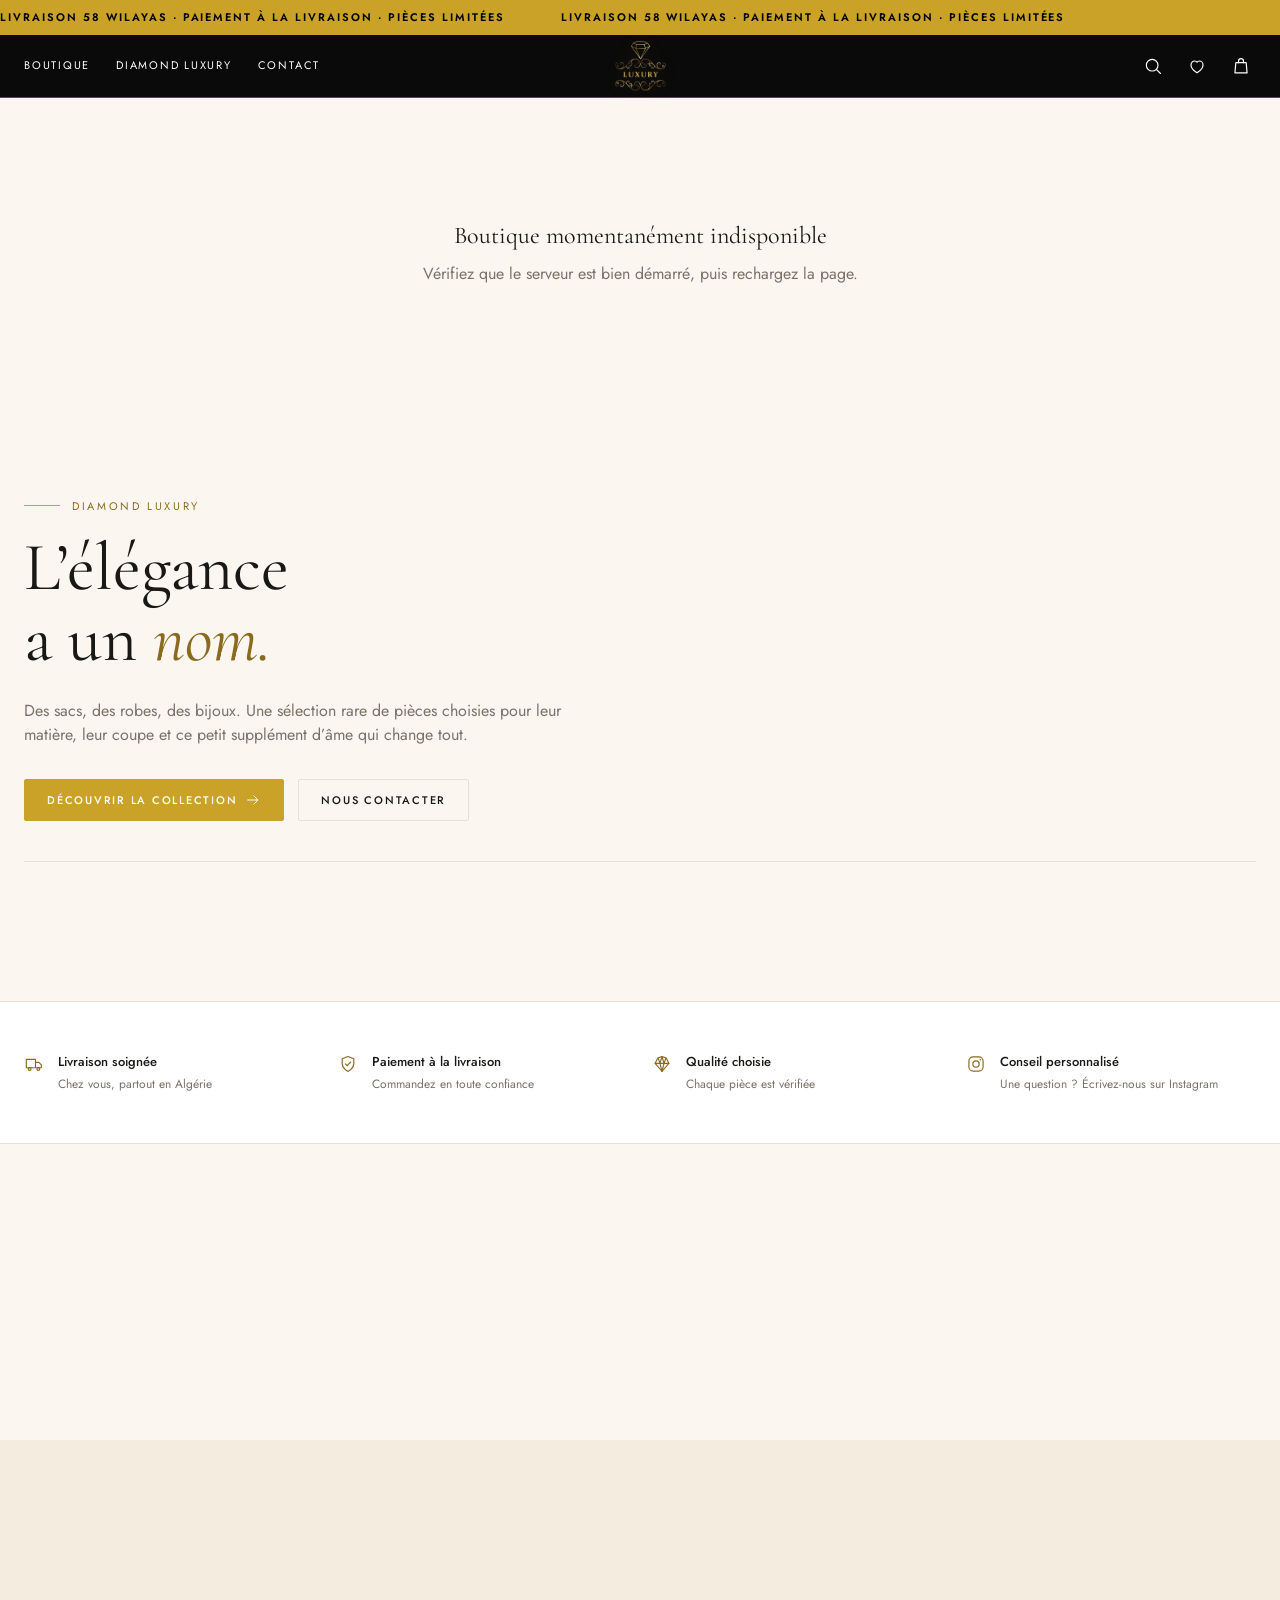
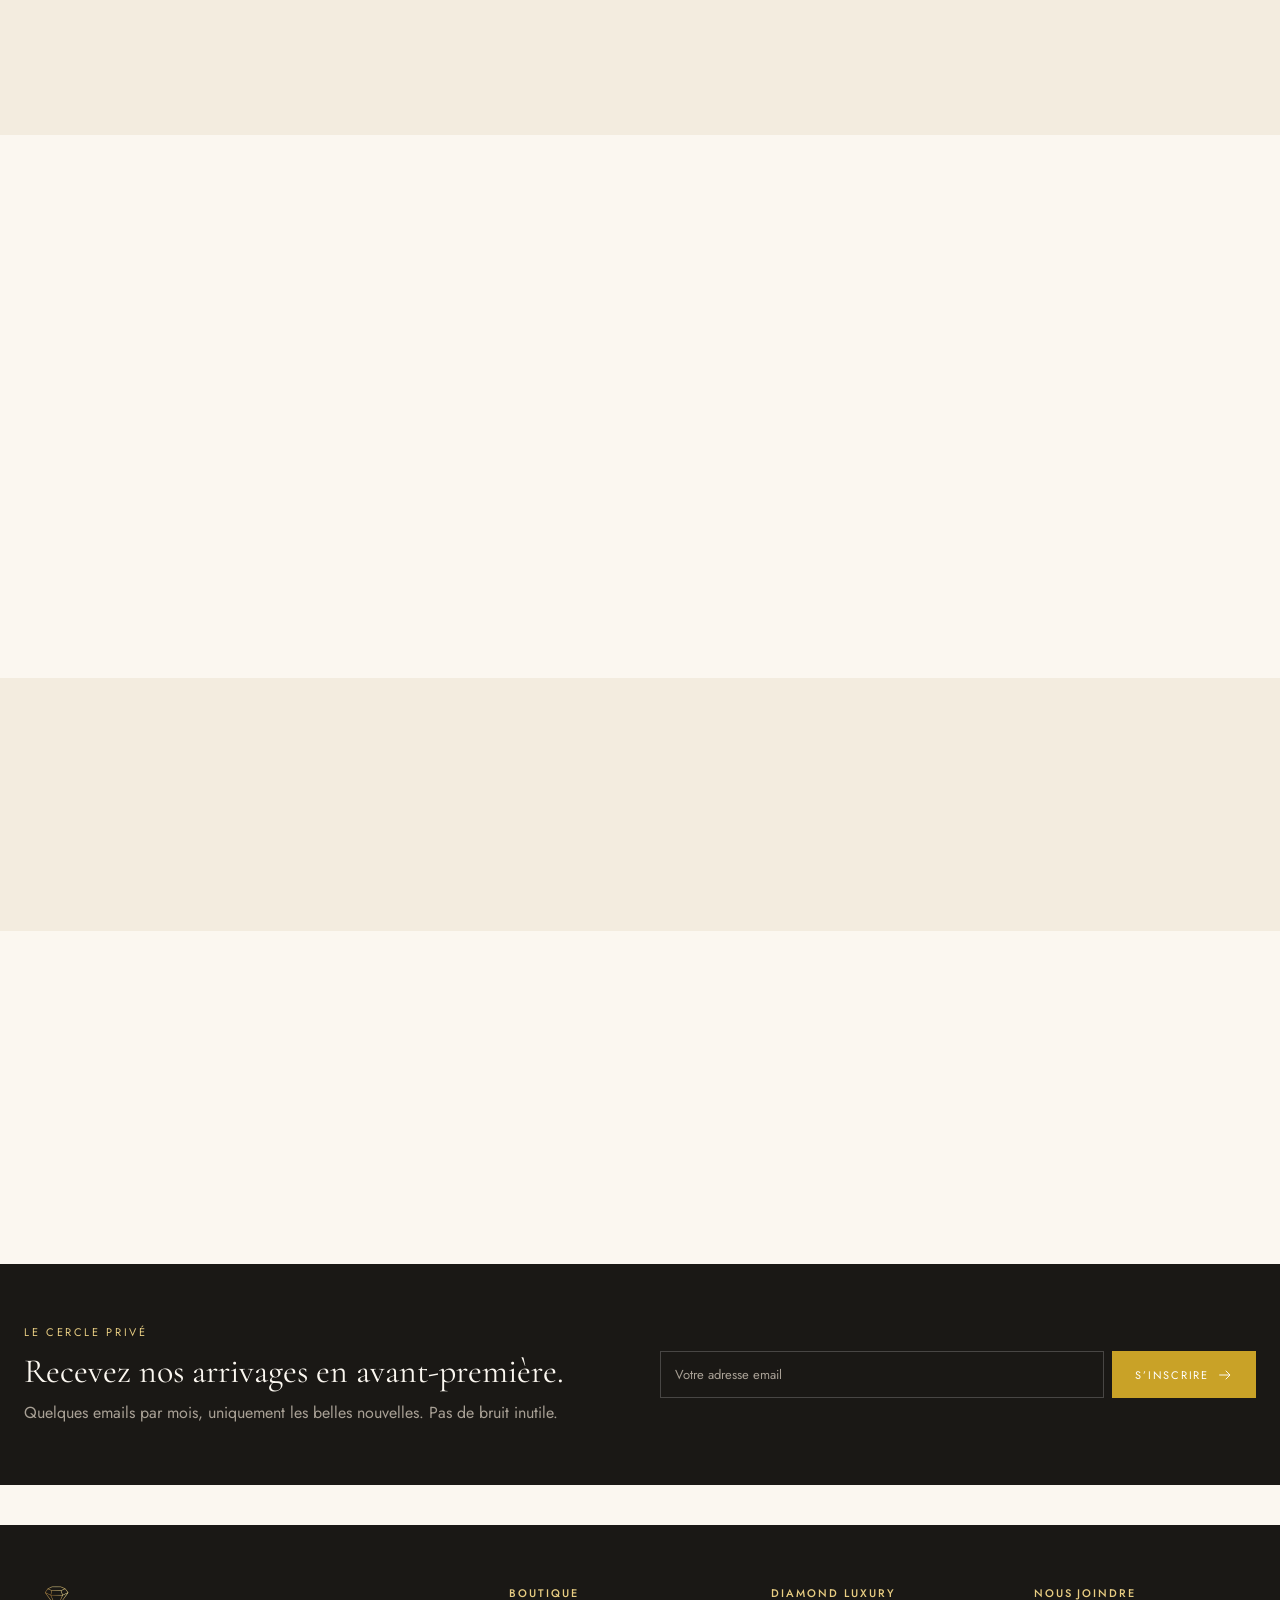
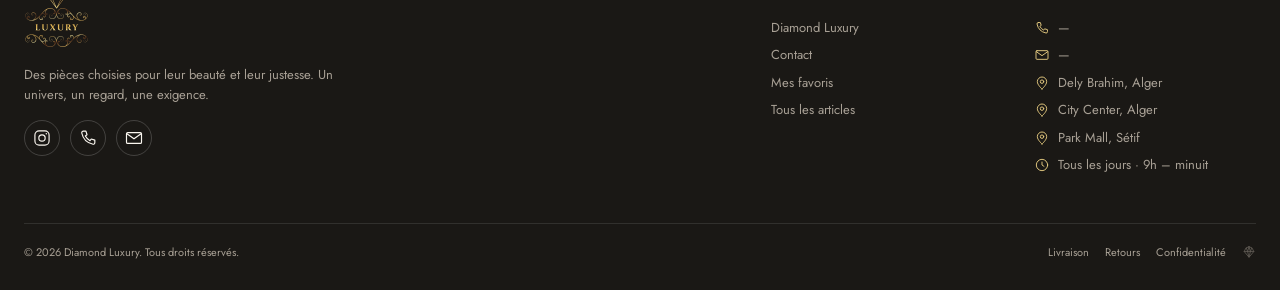
<file: index.html>
﻿<!DOCTYPE html>
<html lang="fr">
<head>
  <meta charset="UTF-8">
  <meta name="viewport" content="width=device-width, initial-scale=1">
  <title>Diamond Luxury — Sacs, robes et accessoires de luxe</title>
  <meta name="description" content="Diamond Luxury, sacs, robes, chaussures et bijoux. Pièces sélectionnées, stocks limités, livraison et paiement à la livraison.">
  <meta name="theme-color" content="#ffffff">
  <meta property="og:title" content="Diamond Luxury — L'élégance a un nom">
  <meta property="og:description" content="Découvrez nos sacs, robes, chaussures, bijoux et accessoires. Pièces sélectionnées avec soin.">
  <meta property="og:type" content="website">
  <link rel="icon" type="image/jpeg" href="assets/IMG_7657.jpeg">
  <link rel="preconnect" href="https://fonts.googleapis.com">
  <link rel="preconnect" href="https://fonts.gstatic.com" crossorigin>
  <link href="https://fonts.googleapis.com/css2?family=Cormorant+Garamond:ital,wght@0,300;0,400;0,500;0,600;0,700;1,300;1,400;1,500&family=Jost:wght@300;400;500;600&display=swap" rel="stylesheet">
  <link rel="stylesheet" href="assets/main.css?v=23">
</head>
<body>
  <a href="#main" class="sr-only">Aller au contenu</a>

  <!-- Icônes -->
  <svg xmlns="http://www.w3.org/2000/svg" style="display:none" aria-hidden="true">
    <symbol id="i-menu" viewBox="0 0 24 24"><path d="M3.5 6.5h17M3.5 12h17M3.5 17.5h17"/></symbol>
    <symbol id="i-close" viewBox="0 0 24 24"><path d="M5 5l14 14M19 5L5 19"/></symbol>
    <symbol id="i-search" viewBox="0 0 24 24"><circle cx="11" cy="11" r="7"/><path d="M16.3 16.3L21 21"/></symbol>
    <symbol id="i-heart" viewBox="0 0 24 24"><path d="M12 20.2S4.8 15.7 4.8 10.7C4.8 7.9 6.9 6 9.2 6c1.3 0 2.3.6 2.8 1.5C12.5 6.6 13.5 6 14.8 6c2.3 0 4.4 1.9 4.4 4.7 0 5-7.2 9.5-7.2 9.5z"/></symbol>
    <symbol id="i-bag" viewBox="0 0 24 24"><path d="M5.8 8h12.4l1.1 12.2H4.7L5.8 8z"/><path d="M9 8V6.2a3 3 0 016 0V8"/></symbol>
    <symbol id="i-arrow" viewBox="0 0 24 24"><path d="M4 12h15M13.5 6l6 6-6 6"/></symbol>
    <symbol id="i-chevron" viewBox="0 0 24 24"><path d="M6 9l6 6 6-6"/></symbol>
    <symbol id="i-chevron-left" viewBox="0 0 24 24"><path d="M15 6l-6 6 6 6"/></symbol>
    <symbol id="i-chevron-right" viewBox="0 0 24 24"><path d="M9 6l6 6-6 6"/></symbol>
    <symbol id="i-plus" viewBox="0 0 24 24"><path d="M12 5v14M5 12h14"/></symbol>
    <symbol id="i-minus" viewBox="0 0 24 24"><path d="M5 12h14"/></symbol>
    <symbol id="i-trash" viewBox="0 0 24 24"><path d="M4 7h16M9 7V4.5h6V7M6.5 7l1 13h9l1-13M10 11v5M14 11v5"/></symbol>
    <symbol id="i-lock" viewBox="0 0 24 24"><rect x="4.5" y="10.5" width="15" height="10" rx="1.5"/><path d="M8 10.5V7.8a4 4 0 018 0v2.7"/></symbol>
    <symbol id="i-diamond" viewBox="0 0 24 24"><path d="M12 3l5.2 2 3 6.2L12 21 3.8 11.2l3-6.2L12 3z"/><path d="M3.8 11.2h16.4M7.6 5.6l2 5.6L12 3l2.4 8.2 2-5.6M9.6 11.2L12 21l2.4-9.8"/></symbol>
    <symbol id="i-truck" viewBox="0 0 24 24"><path d="M2.8 6.5h11v10h-11zM13.8 10h4l3 3v3.5h-7z"/><circle cx="6.8" cy="18" r="1.7"/><circle cx="17.2" cy="18" r="1.7"/></symbol>
    <symbol id="i-shield" viewBox="0 0 24 24"><path d="M12 3l7 2.8v5.4c0 4.6-3 7.6-7 9.8-4-2.2-7-5.2-7-9.8V5.8L12 3z"/><path d="M8.8 11.8l2.2 2.2 4.2-4.4"/></symbol>
    <symbol id="i-sparkle" viewBox="0 0 24 24"><path d="M12 3.5l1.7 5.3 5.3 1.7-5.3 1.7L12 17.5l-1.7-5.3L5 10.5l5.3-1.7L12 3.5z"/><path d="M18.5 16l.8 2.2 2.2.8-2.2.8-.8 2.2-.8-2.2-2.2-.8 2.2-.8.8-2.2z"/></symbol>
    <symbol id="i-check" viewBox="0 0 24 24"><path d="M4.5 12.5l5 5 10-11"/></symbol>
    <symbol id="i-mail" viewBox="0 0 24 24"><rect x="3" y="5.5" width="18" height="13" rx="1.5"/><path d="M3.5 7l8.5 6 8.5-6"/></symbol>
    <symbol id="i-phone" viewBox="0 0 24 24"><path d="M6.5 3.8h3l1.3 4.3-2 1.5a13.5 13.5 0 005.6 5.6l1.5-2 4.3 1.3v3a2 2 0 01-2.2 2A17.5 17.5 0 014.5 6a2 2 0 012-2.2z"/></symbol>
    <symbol id="i-map" viewBox="0 0 24 24"><path d="M12 21s7-6.1 7-11a7 7 0 10-14 0c0 4.9 7 11 7 11z"/><circle cx="12" cy="10" r="2.6"/></symbol>
    <symbol id="i-clock" viewBox="0 0 24 24"><circle cx="12" cy="12" r="8.5"/><path d="M12 7.5V12l3 2"/></symbol>
    <symbol id="i-filter" viewBox="0 0 24 24"><path d="M3.5 6h17M6.5 12h11M10 18h4"/></symbol>
    <symbol id="i-star" viewBox="0 0 24 24"><path d="M12 3.5l2.6 5.3 5.9.9-4.3 4.1 1 5.8-5.2-2.7-5.2 2.7 1-5.8-4.3-4.1 5.9-.9L12 3.5z"/></symbol>
    <symbol id="i-copy" viewBox="0 0 24 24"><rect x="8" y="8" width="12" height="12" rx="1.5"/><path d="M16 8V4H4v12h4"/></symbol>
    <symbol id="i-instagram" viewBox="0 0 24 24"><rect x="3.5" y="3.5" width="17" height="17" rx="5"/><circle cx="12" cy="12" r="3.8"/><circle cx="17.2" cy="6.9" r=".9" fill="currentColor" stroke="none"/></symbol>
  </svg>

  <div class="announce" role="note" aria-label="Livraison 58 wilayas · Paiement à la livraison · Pièces limitées">
    <div class="announce-track" aria-hidden="true">
      <span class="announce-group" id="announceText">LIVRAISON 58 WILAYAS · PAIEMENT À LA LIVRAISON · PIÈCES LIMITÉES</span>
      <span class="announce-group">LIVRAISON 58 WILAYAS · PAIEMENT À LA LIVRAISON · PIÈCES LIMITÉES</span>
    </div>
  </div>

  <header class="site-header" id="siteHeader">
    <div class="container header-inner">
      <button class="icon-btn burger" id="openMenu" aria-label="Ouvrir le menu">
        <svg class="icon"><use href="#i-menu"></use></svg>
      </button>

      <a href="#/" class="brand" aria-label="Diamond Luxury — accueil">
        <img src="assets/IMG_7657.jpeg" alt="Diamond Luxury">
      </a>

      <nav class="main-nav" aria-label="Navigation principale">
        <a href="#/boutique" class="nav-link" data-nav="boutique">Boutique</a>
        <a href="#/histoire" class="nav-link" data-nav="histoire">Diamond Luxury</a>
        <a href="#/contact" class="nav-link" data-nav="contact">Contact</a>
      </nav>

      <div class="header-actions">
        <button class="icon-btn" id="openSearch" aria-label="Rechercher">
          <svg class="icon"><use href="#i-search"></use></svg>
        </button>
        <a href="#/favoris" class="icon-btn" aria-label="Mes favoris">
          <svg class="icon"><use href="#i-heart"></use></svg>
          <span class="badge-count gold" id="wishCount" hidden>0</span>
        </a>
        <button class="icon-btn" id="openCart" aria-label="Mon panier">
          <svg class="icon"><use href="#i-bag"></use></svg>
          <span class="badge-count" id="cartCount" hidden>0</span>
        </button>
      </div>
    </div>
  </header>

  <main id="main">
    <!-- ============================ ACCUEIL ============================ -->
    <section class="view" id="view-home">
      <div class="hero">
        <div class="container hero-inner hero-enter" id="heroInner">
          <div class="hero-copy">
            <div class="hero-kicker"><span class="dash"></span> DIAMOND LUXURY</div>
            <h1 class="hero-title">L’élégance<br>a un <em class="gold-text">nom.</em></h1>
            <p class="hero-text">Des sacs, des robes, des bijoux. Une sélection rare de pièces choisies pour leur matière, leur coupe et ce petit supplément d’âme qui change tout.</p>
            <div class="hero-actions">
              <a href="#/boutique" class="btn btn-gold">Découvrir la collection <svg class="icon sm"><use href="#i-arrow"></use></svg></a>
              <a href="#/contact" class="btn btn-outline">Nous contacter</a>
            </div>
            <div class="hero-proof">
              <div class="proof-item reveal"><strong>100%</strong><span>Pièces sélectionnées</span></div>
              <div class="proof-item reveal d1"><strong>58</strong><span>Wilayas livrées</span></div>
              <div class="proof-item reveal d2"><strong>COD</strong><span>Paiement à la livraison</span></div>
            </div>
          </div>
        </div>
      </div>

      <div class="values">
        <div class="container values-grid">
          <div class="value-item">
            <svg class="icon"><use href="#i-truck"></use></svg>
            <div><strong>Livraison soignée</strong><span>Chez vous, partout en Algérie</span></div>
          </div>
          <div class="value-item">
            <svg class="icon"><use href="#i-shield"></use></svg>
            <div><strong>Paiement à la livraison</strong><span>Commandez en toute confiance</span></div>
          </div>
          <div class="value-item">
            <svg class="icon"><use href="#i-diamond"></use></svg>
            <div><strong>Qualité choisie</strong><span>Chaque pièce est vérifiée</span></div>
          </div>
          <div class="value-item">
            <svg class="icon"><use href="#i-instagram"></use></svg>
            <div><strong>Conseil personnalisé</strong><span>Une question ? Écrivez-nous sur Instagram</span></div>
          </div>
        </div>
      </div>

      <div class="section" id="categoriesSection">
        <div class="container">
          <div class="section-head-row reveal">
            <div class="section-head">
              <div class="eyebrow">Nos univers</div>
              <h2>Une collection, <em class="gold-text">six signatures.</em></h2>
              <p>Parcourez les pièces par univers et trouvez celle qui vous ressemble.</p>
            </div>
            <a href="#/boutique" class="link-more">Toute la boutique <svg class="icon sm"><use href="#i-arrow"></use></svg></a>
          </div>
          <div class="cat-grid" id="homeCategories"></div>
        </div>
      </div>

      <div class="section cream">
        <div class="container">
          <div class="section-head-row reveal">
            <div class="section-head">
              <div class="eyebrow">Nouveautés</div>
              <h2>Fraîchement <em class="gold-text">arrivées.</em></h2>
              <p>Les dernières pièces de Diamond Luxury, en quantités limitées.</p>
            </div>
            <a href="#/boutique?sort=new" class="link-more">Voir les nouveautés <svg class="icon sm"><use href="#i-arrow"></use></svg></a>
          </div>
          <div class="product-grid" id="homeProducts"></div>
        </div>
      </div>

      <div class="section">
        <div class="container editorial">
          <div class="editorial-copy reveal">
            <div class="eyebrow">Diamond Luxury</div>
            <h2>Le luxe, <em class="gold-text">sans compromis.</em></h2>
            <p>Nous croyons qu’une belle pièce ne se voit pas seulement : elle se ressent. C’est pourquoi chaque article est sélectionné à la main, pour sa qualité, sa tenue et son intemporalité.</p>
            <ul class="editorial-list">
              <li><svg class="icon"><use href="#i-check"></use></svg> Des matières choisies et des finitions vérifiées une à une.</li>
              <li><svg class="icon"><use href="#i-check"></use></svg> Des stocks réels, mis à jour en direct, sans mauvaise surprise.</li>
              <li><svg class="icon"><use href="#i-check"></use></svg> Un accompagnement personnalisé avant et après votre commande.</li>
            </ul>
            <div class="signature">Diamond Luxury</div>
            <a href="#/histoire" class="btn btn-dark">Découvrir notre histoire</a>
          </div>
        </div>
      </div>

      <div class="section cream">
        <div class="container">
          <div class="section-head-row reveal">
            <div class="section-head">
              <div class="eyebrow">Sélection</div>
              <h2>Les pièces les plus <em class="gold-text">désirées.</em></h2>
            </div>
            <a href="#/boutique" class="link-more">Tout voir <svg class="icon sm"><use href="#i-arrow"></use></svg></a>
          </div>
          <div class="product-grid" id="featuredProducts"></div>
        </div>
      </div>

      <div class="section tight">
        <div class="container">
          <div class="section-head center reveal">
            <div class="eyebrow center">Instagram</div>
            <h2>Suivez Diamond Luxury <em class="gold-text">au quotidien.</em></h2>
            <p>Nouveaux arrivages, conseils et coulisses sur notre compte Instagram.</p>
          </div>
          <div class="insta-cta reveal">
            <div class="handle" id="instaHandle">@diamond__luxury_</div>
            <a class="btn btn-outline" id="instaLink" href="https://instagram.com/diamond__luxury_" target="_blank" rel="noopener">
              <svg class="icon sm"><use href="#i-instagram"></use></svg> Suivre sur Instagram
            </a>
          </div>
        </div>
      </div>

      <div class="newsletter">
        <div class="container newsletter-inner">
          <div>
            <div class="eyebrow">Le cercle privé</div>
            <h2>Recevez nos arrivages en avant-première.</h2>
            <p>Quelques emails par mois, uniquement les belles nouvelles. Pas de bruit inutile.</p>
          </div>
          <form class="newsletter-form" id="newsletterForm">
            <input type="email" required placeholder="Votre adresse email" aria-label="Votre adresse email">
            <button type="submit">S’inscrire <svg class="icon sm"><use href="#i-arrow"></use></svg></button>
          </form>
        </div>
      </div>
    </section>

    <!-- ============================ BOUTIQUE ============================ -->
    <section class="view" id="view-shop" hidden>
      <div class="page-head">
        <div class="container">
          <div class="breadcrumb"><a href="#/">Accueil</a><span>/</span><span>Boutique</span></div>
          <h1 id="shopTitle">La boutique</h1>
          <p id="shopSubtitle">Toutes les pièces Diamond Luxury, réunies avec soin.</p>
        </div>
      </div>
      <div class="shop-section">
        <div class="container shop-layout">
          <aside class="filters" id="shopFilters" aria-label="Filtres"></aside>
          <div>
            <div class="shop-toolbar">
              <div class="shop-count" id="shopCount"></div>
              <div class="toolbar-right">
                <button class="btn btn-outline btn-sm filter-toggle" id="openFilters">
                  <svg class="icon sm"><use href="#i-filter"></use></svg> Filtrer
                </button>
                <select class="sort-select" id="shopSort" aria-label="Trier les articles">
                  <option value="new">Nouveautés</option>
                  <option value="price-asc">Prix croissant</option>
                  <option value="price-desc">Prix décroissant</option>
                  <option value="name">Nom A–Z</option>
                </select>
              </div>
            </div>
            <div class="product-grid three" id="shopGrid"></div>
          </div>
        </div>
      </div>
    </section>

    <!-- ============================ PRODUIT ============================ -->
    <section class="view" id="view-product" hidden>
      <div class="product-section">
        <div class="container" id="productPage"></div>
      </div>
    </section>

    <!-- ============================ FAVORIS ============================ -->
    <section class="view" id="view-wishlist" hidden>
      <div class="page-head">
        <div class="container">
          <div class="breadcrumb"><a href="#/">Accueil</a><span>/</span><span>Favoris</span></div>
          <h1>Vos favoris</h1>
          <p>Les pièces que vous avez gardées de côté.</p>
        </div>
      </div>
      <div class="shop-section">
        <div class="container">
          <div class="product-grid" id="wishlistGrid"></div>
        </div>
      </div>
    </section>

    <!-- ============================ DIAMOND LUXURY ============================ -->
    <section class="view" id="view-about" hidden>
      <div class="page-head">
        <div class="container">
          <div class="breadcrumb"><a href="#/">Accueil</a><span>/</span><span>Diamond Luxury</span></div>
          <h1>Diamond Luxury</h1>
        </div>
      </div>
      <div class="section">
        <div class="container">
          <div class="about-copy reveal">
            <div class="eyebrow center">DIAMOND LUXURY</div>
            <h2 class="about-lead">Le luxe est un art, <em class="gold-text">l’élégance est une signature.</em></h2>
            <p class="about-intro">Entrez dans l’univers DIAMOND LUXURY, où raffinement et sophistication se rencontrent.</p>
            <p>Découvrez une sélection de bijoux et accessoires fantaisie, de robes de soirée élégantes, de sacs High Quality et de chaussures à talons, soigneusement choisis pour sublimer chaque femme.</p>
            <p>Des pièces intemporelles aux tendances les plus exclusives, chaque détail est une invitation à l’élégance.</p>
            <div class="about-cta">
              <a href="#/boutique" class="btn btn-gold">Explorer la boutique</a>
            </div>
          </div>
        </div>
      </div>
      <div class="section cream">
        <div class="container">
          <div class="section-head center reveal">
            <div class="eyebrow center">Nos engagements</div>
            <h2>Ce qui nous <em class="gold-text">guide.</em></h2>
          </div>
          <div class="values-cards">
            <div class="value-card reveal">
              <svg class="icon"><use href="#i-diamond"></use></svg>
              <h3>La sélection</h3>
              <p>Chaque article est choisi à la main, pour sa qualité et son intemporalité. Rien n’est laissé au hasard.</p>
            </div>
            <div class="value-card reveal d1">
              <svg class="icon"><use href="#i-shield"></use></svg>
              <h3>La confiance</h3>
              <p>Des stocks réels, des prix clairs et un paiement à la livraison pour commander sereinement.</p>
            </div>
            <div class="value-card reveal d2">
              <svg class="icon"><use href="#i-instagram"></use></svg>
              <h3>L’attention</h3>
              <p>Une vraie personne vous répond, vous conseille et suit votre commande jusqu’à votre porte.</p>
            </div>
          </div>
        </div>
      </div>
      <div class="section">
        <div class="container">
          <div class="section-head center reveal">
            <div class="eyebrow center">Une question ?</div>
            <h2>Parlons de <em class="gold-text">votre pièce.</em></h2>
            <p>Notre équipe vous accompagne dans le choix de la taille, de la couleur ou du modèle.</p>
            <div style="margin-top:26px;display:flex;gap:12px;justify-content:center;flex-wrap:wrap">
              <a href="#/contact" class="btn btn-gold">Nous contacter</a>
              <a href="#/boutique" class="btn btn-outline">Voir la collection</a>
            </div>
          </div>
        </div>
      </div>
    </section>

    <!-- ============================ CONTACT ============================ -->
    <section class="view" id="view-contact" hidden>
      <div class="page-head">
        <div class="container">
          <div class="breadcrumb"><a href="#/">Accueil</a><span>/</span><span>Contact</span></div>
          <h1>Parlons-nous</h1>
          <p>Une question sur une taille, une couleur ou une commande ? Nous sommes là.</p>
        </div>
      </div>
      <div class="section">
        <div class="container contact-layout">
          <div class="contact-info">
            <div class="eyebrow">Service client</div>
            <h2>À votre <em class="gold-text">écoute.</em></h2>
            <p>Notre équipe vous répond avec attention, tous les jours. Écrivez-nous : votre message arrive directement dans notre boîte de réception.</p>
            <div class="contact-list" id="contactList"></div>
            <div style="margin-top:28px">
              <a href="#" class="btn btn-dark" id="contactInstagram" target="_blank" rel="noopener">
                <svg class="icon sm"><use href="#i-instagram"></use></svg> Écrire sur Instagram
              </a>
            </div>
          </div>
          <div class="contact-card">
            <h3>Envoyez-nous un message</h3>
            <p>Remplissez ce formulaire : votre message nous parvient directement. Nous vous répondons dès que possible.</p>
            <form id="contactForm">
              <div class="form-grid">
                <div class="field">
                  <label for="cName">Votre nom</label>
                  <input id="cName" name="name" required autocomplete="name">
                </div>
                <div class="field">
                  <label for="cPhone">Téléphone</label>
                  <input id="cPhone" name="phone" required autocomplete="tel">
                </div>
                <div class="field full">
                  <label for="cEmail">Email (facultatif)</label>
                  <input id="cEmail" name="email" type="email" autocomplete="email">
                </div>
                <div class="field full">
                  <label for="cMessage">Votre message</label>
                  <textarea id="cMessage" name="message" rows="5" required></textarea>
                </div>
              </div>
              <div style="margin-top:18px">
                <button type="submit" class="btn btn-gold btn-block">Envoyer le message</button>
              </div>
            </form>
          </div>
        </div>
      </div>
    </section>
  </main>

  <!-- ============================ FOOTER ============================ -->
  <footer class="site-footer">
    <div class="container">
      <div class="footer-grid">
        <div class="footer-brand">
          <img src="assets/IMG_7657.jpeg" alt="Diamond Luxury">
          <p>Des pièces choisies pour leur beauté et leur justesse. Un univers, un regard, une exigence.</p>
          <div class="socials">
            <a href="https://instagram.com/diamond__luxury_" target="_blank" rel="noopener" aria-label="Instagram" id="footerInstagram">
              <svg class="icon"><use href="#i-instagram"></use></svg>
            </a>
            <a href="#" aria-label="Téléphone" id="footerPhoneIcon">
              <svg class="icon"><use href="#i-phone"></use></svg>
            </a>
            <a href="mailto:contact@diamondluxury.com" aria-label="Email" id="footerEmail">
              <svg class="icon"><use href="#i-mail"></use></svg>
            </a>
          </div>
        </div>
        <div class="footer-col">
          <h3>Boutique</h3>
          <ul id="footerCategories"></ul>
        </div>
        <div class="footer-col">
          <h3>Diamond Luxury</h3>
          <ul>
            <li><a href="#/histoire">Diamond Luxury</a></li>
            <li><a href="#/contact">Contact</a></li>
            <li><a href="#/favoris">Mes favoris</a></li>
            <li><a href="#/boutique">Tous les articles</a></li>
          </ul>
        </div>
        <div class="footer-col footer-contact">
          <h3>Nous joindre</h3>
          <ul>
            <li><svg class="icon"><use href="#i-phone"></use></svg><a id="footerPhone" href="#">—</a></li>
            <li><svg class="icon"><use href="#i-mail"></use></svg><a id="footerMail" href="#">—</a></li>
            <li class="store-link"><svg class="icon"><use href="#i-map"></use></svg><a href="https://www.google.com/maps/search/?api=1&amp;query=Dely%20Brahim%2C%20Alger%2C%20Alg%C3%A9rie" target="_blank" rel="noopener noreferrer">Dely Brahim, Alger</a></li>
            <li class="store-link"><svg class="icon"><use href="#i-map"></use></svg><a href="https://www.google.com/maps/search/?api=1&amp;query=City%20Center%2C%20Alger%2C%20Alg%C3%A9rie" target="_blank" rel="noopener noreferrer">City Center, Alger</a></li>
            <li class="store-link"><svg class="icon"><use href="#i-map"></use></svg><a href="https://www.google.com/maps/search/?api=1&amp;query=Park%20Mall%2C%20S%C3%A9tif%2C%20Alg%C3%A9rie" target="_blank" rel="noopener noreferrer">Park Mall, Sétif</a></li>
            <li><svg class="icon"><use href="#i-clock"></use></svg><span>Tous les jours · 9h – minuit</span></li>
          </ul>
        </div>
      </div>
      <div class="footer-bottom">
        <span>© <span id="year">2026</span> Diamond Luxury. Tous droits réservés.</span>
        <div class="legal">
          <a href="#/contact">Livraison</a>
          <a href="#/contact">Retours</a>
          <a href="#/contact">Confidentialité</a>
          <a href="admin.html" class="admin-dot" title="Espace gérant" aria-label="Espace gérant">
            <svg class="icon"><use href="#i-diamond"></use></svg>
          </a>
        </div>
      </div>
    </div>
  </footer>

  <!-- Menu latéral -->
  <div class="drawer-overlay" id="drawerOverlay"></div>
  <aside class="side-drawer" id="sideDrawer" aria-label="Menu">
    <div class="drawer-top">
      <img src="assets/IMG_7657.jpeg" alt="Diamond Luxury">
      <button class="icon-btn" id="closeMenu" aria-label="Fermer le menu"><svg class="icon"><use href="#i-close"></use></svg></button>
    </div>
    <nav class="drawer-nav">
      <a href="#/">Accueil <span>→</span></a>
      <a href="#/boutique">Toute la boutique <span>→</span></a>
      <div id="drawerCategories"></div>
      <a href="#/histoire">Diamond Luxury <span>→</span></a>
      <a href="#/contact">Contact <span>→</span></a>
      <a href="#/favoris">Mes favoris <span>→</span></a>
    </nav>
    <div class="drawer-foot">
      <div style="font-family:var(--serif);font-size:20px;color:var(--ink);margin-bottom:4px">Diamond Luxury</div>
      <a href="https://instagram.com/diamond__luxury_" id="drawerInstagram" target="_blank" rel="noopener" style="color:var(--gold-deep);text-decoration:none">@diamond__luxury_</a>
      <a href="admin.html" class="admin-link"><svg class="icon"><use href="#i-lock"></use></svg> Administration</a>
    </div>
  </aside>

  <!-- Panier -->
  <div class="drawer-overlay" id="cartOverlay"></div>
  <aside class="cart-drawer" id="cartDrawer" aria-label="Panier">
    <div class="cart-head">
      <h2>Votre panier <span id="cartHeadCount"></span></h2>
      <button class="icon-btn" id="closeCart" aria-label="Fermer le panier"><svg class="icon"><use href="#i-close"></use></svg></button>
    </div>
    <div class="cart-items" id="cartItems"></div>
    <div class="cart-foot" id="cartFoot"></div>
  </aside>

  <!-- Recherche -->
  <div class="search-overlay" id="searchOverlay" role="dialog" aria-modal="true" aria-label="Recherche">
    <div class="search-head">
      <input class="search-input" id="searchInput" type="search" placeholder="Que recherchez-vous ?" autocomplete="off">
      <button class="icon-btn search-close" id="closeSearch" aria-label="Fermer la recherche"><svg class="icon"><use href="#i-close"></use></svg></button>
      <div class="search-hint">Sacs · Robes · Chaussures · Bijoux · Ceinture et lunettes · Parfums</div>
    </div>
    <div class="search-results" id="searchResults"></div>
  </div>

  <!-- Aperçu rapide produit -->
  <div class="quick-overlay" id="quickViewOverlay" aria-hidden="true">
    <div class="quick-modal" id="quickView" role="dialog" aria-modal="true" aria-label="Aperçu de la pièce">
      <button class="quick-close" id="quickViewClose" aria-label="Fermer l’aperçu"><svg class="icon"><use href="#i-close"></use></svg></button>
      <div id="quickViewContent"></div>
    </div>
  </div>

  <!-- Modale -->
  <div class="modal-overlay" id="modalOverlay">
    <div class="modal" id="modal" role="dialog" aria-modal="true" aria-label="Fenêtre">
      <button class="modal-close" id="modalClose" aria-label="Fermer"><svg class="icon"><use href="#i-close"></use></svg></button>
      <div id="modalContent"></div>
    </div>
  </div>

  <div class="toast-stack" id="toasts" aria-live="polite"></div>

  <script src="assets/app.js?v=24" defer></script>
</body>
</html>
</file>
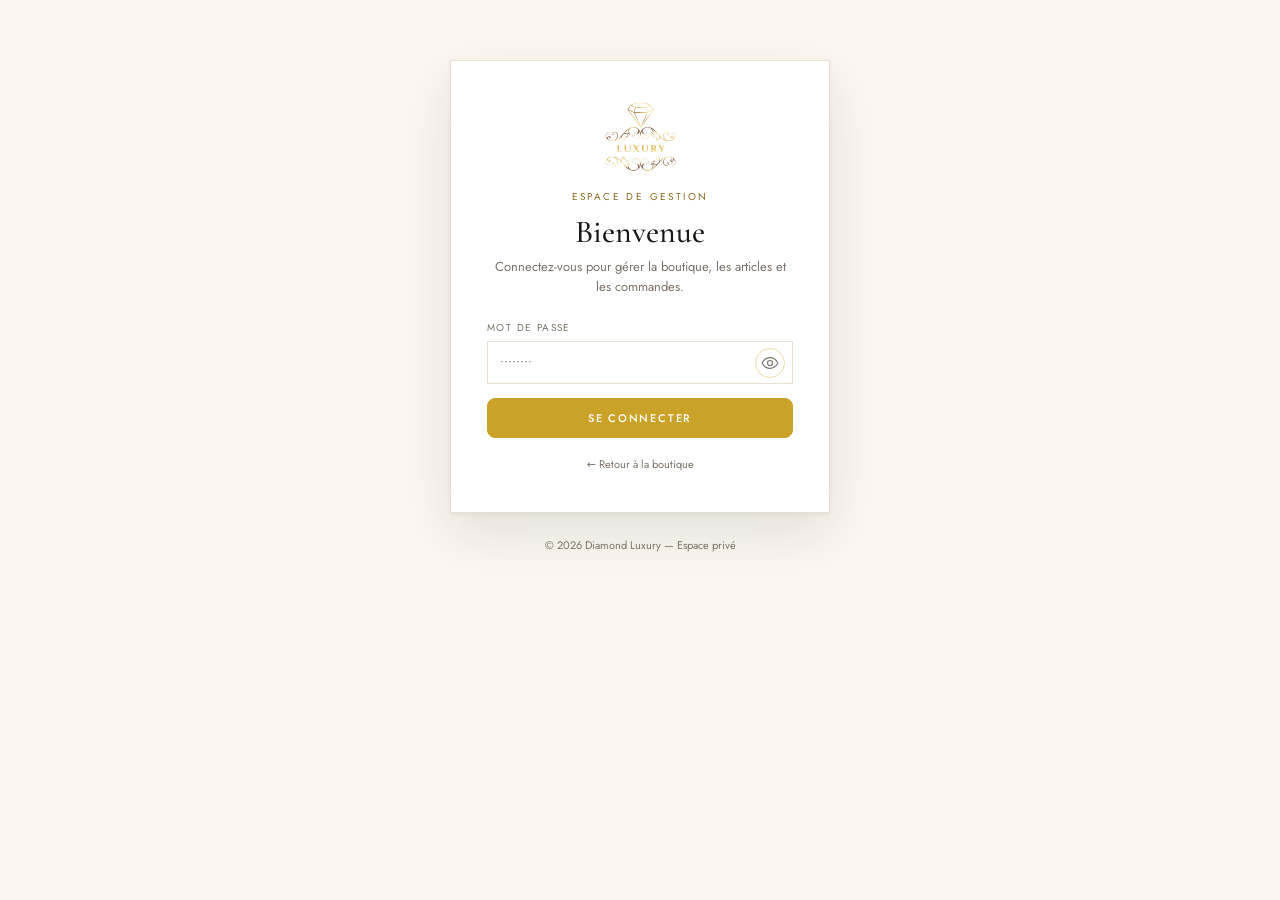
<file: admin.html>
<!DOCTYPE html>
<html lang="fr">
<head>
  <meta charset="UTF-8">
  <meta name="viewport" content="width=device-width, initial-scale=1">
  <meta name="robots" content="noindex, nofollow">
  <title>Dashboard — Diamond Luxury</title>
  <link rel="icon" type="image/jpeg" href="assets/IMG_7657.jpeg">
  <link rel="preconnect" href="https://fonts.googleapis.com">
  <link rel="preconnect" href="https://fonts.gstatic.com" crossorigin>
  <link href="https://fonts.googleapis.com/css2?family=Cormorant+Garamond:ital,wght@0,300;0,400;0,500;0,600;0,700;1,400;1,500&family=Jost:wght@300;400;500;600&display=swap" rel="stylesheet">
  <link rel="stylesheet" href="assets/admin-main.css?v=16">
</head>
<body>
  <svg xmlns="http://www.w3.org/2000/svg" style="display:none" aria-hidden="true">
    <symbol id="a-grid" viewBox="0 0 24 24"><rect x="3.5" y="3.5" width="7" height="7" rx="1"/><rect x="13.5" y="3.5" width="7" height="7" rx="1"/><rect x="3.5" y="13.5" width="7" height="7" rx="1"/><rect x="13.5" y="13.5" width="7" height="7" rx="1"/></symbol>
    <symbol id="a-box" viewBox="0 0 24 24"><path d="M3.5 7.5L12 3l8.5 4.5v9L12 21l-8.5-4.5v-9z"/><path d="M3.5 7.5L12 12l8.5-4.5M12 12v9"/></symbol>
    <symbol id="a-folder" viewBox="0 0 24 24"><path d="M3.5 6.5h6l2 2.5h9v10h-17z"/></symbol>
    <symbol id="a-receipt" viewBox="0 0 24 24"><path d="M6 3.5h12v17l-3-2-3 2-3-2-3 2v-17z"/><path d="M9 8h6M9 12h6M9 16h3"/></symbol>
    <symbol id="a-mail" viewBox="0 0 24 24"><rect x="3" y="5" width="18" height="14" rx="1.5"/><path d="M3.5 6.5L12 13l8.5-6.5"/></symbol>
    <symbol id="a-calendar" viewBox="0 0 24 24"><rect x="3.5" y="5.5" width="17" height="15" rx="1.5"/><path d="M3.5 10h17M8 3.5v4M16 3.5v4"/></symbol>
    <symbol id="a-settings" viewBox="0 0 24 24"><circle cx="12" cy="12" r="3.2"/><path d="M19.4 15a1.7 1.7 0 00.3 1.9l.1.1-2.8 2.8-.1-.1a1.7 1.7 0 00-1.9-.3 1.7 1.7 0 00-1 1.6v.2h-4v-.2a1.7 1.7 0 00-1.1-1.6 1.7 1.7 0 00-1.9.3l-.1.1L4.1 17l.1-.1a1.7 1.7 0 00.3-1.9 1.7 1.7 0 00-1.6-1H2.7v-4h.2a1.7 1.7 0 001.6-1.1A1.7 1.7 0 004.2 7l-.1-.1 2.8-2.8.1.1a1.7 1.7 0 001.9.3A1.7 1.7 0 0010 3V2.7h4V3a1.7 1.7 0 001 1.6 1.7 1.7 0 001.9-.3l.1-.1 2.8 2.8-.1.1a1.7 1.7 0 00-.3 1.9 1.7 1.7 0 001.6 1h.2v4H21a1.7 1.7 0 00-1.6 1z"/></symbol>
    <symbol id="a-logout" viewBox="0 0 24 24"><path d="M14 4.5H5v15h9M10 12h11M18 8.5l3.5 3.5L18 15.5"/></symbol>
    <symbol id="a-plus" viewBox="0 0 24 24"><path d="M12 5v14M5 12h14"/></symbol>
    <symbol id="a-edit" viewBox="0 0 24 24"><path d="M4 20l4.2-1 10.6-10.6a2 2 0 00-2.8-2.8L5.4 16 4 20z"/><path d="M14.5 6.5l3 3"/></symbol>
    <symbol id="a-trash" viewBox="0 0 24 24"><path d="M4 7h16M9 7V4.5h6V7M6.5 7l1 13h9l1-13M10 11v5M14 11v5"/></symbol>
    <symbol id="a-search" viewBox="0 0 24 24"><circle cx="11" cy="11" r="7"/><path d="M16.3 16.3L21 21"/></symbol>
    <symbol id="a-close" viewBox="0 0 24 24"><path d="M5 5l14 14M19 5L5 19"/></symbol>
    <symbol id="a-menu" viewBox="0 0 24 24"><path d="M3.5 6.5h17M3.5 12h17M3.5 17.5h17"/></symbol>
    <symbol id="a-image" viewBox="0 0 24 24"><rect x="3" y="4.5" width="18" height="15" rx="1.5"/><circle cx="8.5" cy="9.5" r="1.6"/><path d="M4 17l5-5 4 4 3-3 4 4"/></symbol>
    <symbol id="a-alert" viewBox="0 0 24 24"><path d="M12 3.5L22 20H2L12 3.5z"/><path d="M12 9v5M12 17.2v.1"/></symbol>
    <symbol id="a-eye" viewBox="0 0 24 24"><path d="M2.5 12S6 5.5 12 5.5 21.5 12 21.5 12 18 18.5 12 18.5 2.5 12 2.5 12z"/><circle cx="12" cy="12" r="3"/></symbol>
    <symbol id="a-phone" viewBox="0 0 24 24"><path d="M6.5 3.8h3l1.3 4.3-2 1.5a13.5 13.5 0 005.6 5.6l1.5-2 4.3 1.3v3a2 2 0 01-2.2 2A17.5 17.5 0 014.5 6a2 2 0 012-2.2z"/></symbol>
    <symbol id="a-copy" viewBox="0 0 24 24"><rect x="8" y="8" width="12" height="12" rx="1.5"/><path d="M16 8V4H4v12h4"/></symbol>
    <symbol id="a-download" viewBox="0 0 24 24"><path d="M12 3v12M7.5 10.5L12 15l4.5-4.5M4 20h16"/></symbol>
    <symbol id="a-upload" viewBox="0 0 24 24"><path d="M12 16V4M7.5 8.5L12 4l4.5 4.5M4 20h16"/></symbol>
    <symbol id="a-key" viewBox="0 0 24 24"><circle cx="8" cy="12" r="4.5"/><path d="M12.5 12H22M18 12v3M21 12v2"/></symbol>
    <symbol id="a-check" viewBox="0 0 24 24"><path d="M4.5 12.5l5 5 10-11"/></symbol>
    <symbol id="a-chevron" viewBox="0 0 24 24"><path d="M6 9l6 6 6-6"/></symbol>
    <symbol id="a-external" viewBox="0 0 24 24"><path d="M14 4h6v6M20 4l-9 9"/><path d="M18 13v6H5V6h6"/></symbol>
    <symbol id="a-diamond" viewBox="0 0 24 24"><path d="M12 3l5.2 2 3 6.2L12 21 3.8 11.2l3-6.2L12 3z"/><path d="M3.8 11.2h16.4M7.6 5.6l2 5.6L12 3l2.4 8.2 2-5.6M9.6 11.2L12 21l2.4-9.8"/></symbol>
    <symbol id="a-lock" viewBox="0 0 24 24"><rect x="4.5" y="10.5" width="15" height="10" rx="1.5"/><path d="M8 10.5V7.8a4 4 0 018 0v2.7"/></symbol>
    <symbol id="a-star" viewBox="0 0 24 24"><path d="M12 3.5l2.6 5.3 5.9.9-4.3 4.1 1 5.8-5.2-2.7-5.2 2.7 1-5.8-4.3-4.1 5.9-.9L12 3.5z"/></symbol>
    <symbol id="a-truck" viewBox="0 0 24 24"><path d="M2.8 6.5h11v10h-11zM13.8 10h4l3 3v3.5h-7z"/><circle cx="6.8" cy="18" r="1.7"/><circle cx="17.2" cy="18" r="1.7"/></symbol>
    <symbol id="a-users" viewBox="0 0 24 24"><circle cx="9" cy="8" r="3.2"/><path d="M3 20c0-3.3 2.7-6 6-6s6 2.7 6 6"/><path d="M16 5.5a3 3 0 010 5.8M17 14c2.4.5 4 2.7 4 5.5"/></symbol>
    <symbol id="a-tag" viewBox="0 0 24 24"><path d="M3.5 12V4h8l9 9-7.5 7.5-9-8.5z"/><circle cx="8" cy="8" r="1.3"/></symbol>
  </svg>

  <!-- Connexion -->
  <section class="login-wrap" id="loginView">
    <div class="login-ornament"></div>
    <div class="login-card">
      <img class="login-logo" src="assets/IMG_7657.jpeg" alt="Diamond Luxury">
      <div class="login-kicker">Espace de gestion</div>
      <h1>Bienvenue</h1>
      <p>Connectez-vous pour gérer la boutique, les articles et les commandes.</p>
      <form id="loginForm" autocomplete="on">
        <div class="field">
          <label for="loginPassword">Mot de passe</label>
          <div class="password-wrap">
            <input id="loginPassword" name="password" type="password" required autocomplete="current-password" placeholder="••••••••">
            <button type="button" class="eye-btn" id="togglePassword" aria-label="Afficher le mot de passe"><svg class="icon"><use href="#a-eye"></use></svg></button>
          </div>
        </div>
        <div class="login-error" id="loginError"></div>
        <button class="btn btn-gold btn-block" type="submit" id="loginSubmit">Se connecter</button>
      </form>
      <a class="login-back" href="./">← Retour à la boutique</a>
    </div>
    <div class="login-foot">© <span id="loginYear"></span> Diamond Luxury — Espace privé</div>
  </section>

  <!-- Application -->
  <div class="admin-app" id="appView" hidden>
    <div class="sidebar-overlay" id="sidebarOverlay"></div>
    <aside class="sidebar" id="sidebar">
      <div class="sidebar-brand">
        <img src="assets/IMG_7657.jpeg" alt="Diamond Luxury">
        <span class="sidebar-badge">Dashboard</span>
        <button type="button" class="sidebar-close" id="closeSidebar" aria-label="Fermer le menu"><svg class="icon"><use href="#a-close"></use></svg></button>
      </div>
      <nav class="side-nav" aria-label="Navigation du dashboard">
        <div class="side-label">Pilotage</div>
        <button class="side-link" data-section="dashboard"><svg class="icon"><use href="#a-grid"></use></svg><span>Tableau de bord</span></button>
        <button class="side-link" data-section="orders"><svg class="icon"><use href="#a-receipt"></use></svg><span>Commandes</span><em class="side-pill" id="sideOrdersCount" hidden>0</em></button>
        <button class="side-link" data-section="messages"><svg class="icon"><use href="#a-mail"></use></svg><span>Boîte de réception</span><em class="side-pill" id="sideMessagesCount" hidden>0</em></button>
        <div class="side-label">Catalogue</div>
        <button class="side-link" data-section="products"><svg class="icon"><use href="#a-box"></use></svg><span>Articles</span></button>
        <button class="side-link" data-section="categories"><svg class="icon"><use href="#a-folder"></use></svg><span>Catégories</span></button>
        <div class="side-label">Diamond Luxury</div>
        <button class="side-link" data-section="settings"><svg class="icon"><use href="#a-settings"></use></svg><span>Réglages</span></button>
      </nav>
      <div class="sidebar-bottom">
        <a href="./" target="_blank" rel="noopener" class="side-link side-link-ghost"><svg class="icon"><use href="#a-external"></use></svg><span>Voir la boutique</span></a>
        <button class="side-link side-link-ghost" id="logoutBtn"><svg class="icon"><use href="#a-logout"></use></svg><span>Déconnexion</span></button>
        <div class="sidebar-user">
          <div class="user-avatar">DL</div>
          <div><strong>Diamond Luxury</strong><small>Administratrice</small></div>
        </div>
      </div>
    </aside>

    <main class="admin-main">
      <header class="topbar">
        <button class="icon-btn menu-btn" id="openSidebar" aria-label="Ouvrir le menu"><svg class="icon"><use href="#a-menu"></use></svg></button>
        <div class="topbar-title">
          <h1 id="pageTitle">Tableau de bord</h1>
          <p id="pageSubtitle">Vue d’ensemble de Diamond Luxury.</p>
        </div>
        <div class="topbar-actions">
          <div class="topbar-search">
            <svg class="icon sm"><use href="#a-search"></use></svg>
            <input type="search" id="globalSearch" placeholder="Rechercher un article…" aria-label="Rechercher un article">
          </div>
          <button class="btn btn-dark btn-sm" id="quickAddProduct"><svg class="icon sm"><use href="#a-plus"></use></svg> Nouvel article</button>
        </div>
      </header>

      <section class="admin-content" id="adminContent"></section>
    </main>
  </div>

  <div class="admin-modal-overlay" id="adminModalOverlay">
    <div class="admin-modal" id="adminModal" role="dialog" aria-modal="true" aria-label="Fenêtre de gestion">
      <button class="admin-modal-close" id="adminModalClose" aria-label="Fermer"><svg class="icon"><use href="#a-close"></use></svg></button>
      <div id="adminModalContent"></div>
    </div>
  </div>

  <div class="admin-toasts" id="adminToasts" aria-live="polite"></div>

  <script src="assets/admin.js?v=15" defer></script>
</body>
</html>
</file>
<file: assets/main.css>
/* ==========================================================================
   DIAMOND LUXURY — Feuille de style de la boutique (index.html)
   Feuille unique, alignée sur le HTML et sur les classes générées par app.js.
   ========================================================================== */

:root {
  --cream: #fbf7f0;
  --cream-2: #f3ecdf;
  --paper: #ffffff;
  --ink: #1a1815;
  --ink-2: #2a2620;
  --muted: #7a7268;
  --muted-2: #a8a095;
  --gold: #c9a227;
  --gold-deep: #8a6a1f;
  --gold-soft: #e8cd82;
  --line: #e8e0d2;
  --line-2: #f0e9dc;
  --red: #b33a3a;
  --green: #2f6b4a;
  --shadow: 0 1px 2px rgba(26,24,21,.04), 0 8px 24px rgba(26,24,21,.06);
  --shadow-lg: 0 2px 4px rgba(26,24,21,.05), 0 20px 50px rgba(26,24,21,.10);
  --ease: cubic-bezier(0.22, 1, 0.36, 1);
  --radius: 2px;
  --sans: 'Jost', 'Inter', system-ui, -apple-system, 'Segoe UI', Roboto, sans-serif;
  --serif: 'Cormorant Garamond', 'Playfair Display', Georgia, serif;
  --max: 1280px;
}

/* ------------------------------ Base ------------------------------ */
* { box-sizing: border-box; }
[hidden] { display: none !important; }
html, body { margin: 0; padding: 0; }
body {
  font-family: var(--sans);
  color: var(--ink);
  background: var(--cream);
  -webkit-font-smoothing: antialiased;
  -moz-osx-font-smoothing: grayscale;
  line-height: 1.5;
}
body.no-scroll { overflow: hidden; }
img { max-width: 100%; display: block; }
a { color: inherit; text-decoration: none; }
button { font-family: inherit; }
h1, h2, h3, h4 { font-family: var(--serif); font-weight: 400; margin: 0; }
p { margin: 0 0 12px; }
ul { margin: 0; }
em { font-style: italic; }

.container { max-width: var(--max); margin: 0 auto; padding: 0 24px; width: 100%; }
.center { text-align: center; }
.full { grid-column: 1 / -1; }
.gold { color: var(--gold); }
.gold-text { color: var(--gold-deep); font-style: italic; }
.handle { color: var(--gold-deep); font-family: var(--serif); font-size: 22px; }
.signature { font-family: var(--serif); font-size: 26px; font-style: italic; color: var(--gold-deep); margin: 18px 0 22px; }
.sr-only { position: absolute; width: 1px; height: 1px; overflow: hidden; clip: rect(0,0,0,0); white-space: nowrap; }
.sr-only:focus { position: fixed; top: 8px; left: 8px; width: auto; height: auto; clip: auto; background: var(--ink); color: var(--cream); padding: 10px 14px; z-index: 400; }

/* ------------------------------ Icônes ------------------------------ */
.icon { width: 20px; height: 20px; stroke: currentColor; fill: none; stroke-width: 1.4; stroke-linecap: round; stroke-linejoin: round; flex-shrink: 0; }
.icon.sm { width: 16px; height: 16px; }
.icon.lg { width: 26px; height: 26px; }

/* ------------------------------ Annonce + Header ------------------------------ */
.announce { background: var(--gold); color: #000; overflow: hidden; position: relative; z-index: 51; padding: 9px 0; }
.announce-track { display: flex; width: max-content; animation: announce-marquee 32s linear infinite; will-change: transform; }
.announce:hover .announce-track { animation-play-state: paused; }
.announce-group { display: block; flex: 0 0 auto; padding-right: 56px; white-space: nowrap; font-size: 11px; font-weight: 600; letter-spacing: .18em; text-transform: uppercase; color: #000; }
@media (max-width: 768px) { .announce-group { font-size: 9px; } }
@keyframes announce-marquee { from { transform: translateX(0); } to { transform: translateX(-50%); } }
@media (prefers-reduced-motion: reduce) { .announce-track { animation: none; } }

.site-header { position: sticky; top: 0; z-index: 50; background: #0a0a0a; border-bottom: 1px solid rgba(201,162,39,.45); transition: box-shadow .2s; }
.site-header.scrolled { box-shadow: 0 6px 24px rgba(0,0,0,.35); }
.header-inner { display: grid; grid-template-columns: 1fr auto 1fr; align-items: center; gap: 12px; height: 62px; }

.site-header .main-nav { grid-column: 1; grid-row: 1; justify-self: start; display: flex; gap: 26px; }
.site-header .nav-link { font-size: 11px; letter-spacing: .16em; text-transform: uppercase; color: #fff; position: relative; padding: 4px 0; transition: color .3s var(--ease); }
.site-header .nav-link::after { content: ''; position: absolute; left: 0; right: 0; bottom: 0; height: 1px; background: var(--gold); transform: scaleX(0); transform-origin: left; transition: transform .4s var(--ease); }
.site-header .nav-link:hover { color: var(--gold); }
.site-header .nav-link:hover::after, .site-header .nav-link.active::after { transform: scaleX(1); }
.site-header .nav-link.active { color: var(--gold); }

.site-header .brand { grid-column: 2; grid-row: 1; justify-self: center; display: flex; align-items: center; justify-content: center; }
.site-header .brand img { width: 52px; height: 52px; object-fit: contain; filter: drop-shadow(0 1px 8px rgba(201,162,39,.18)); }

.site-header .header-actions { grid-column: 3; grid-row: 1; justify-self: end; display: flex; gap: 14px; align-items: center; }
.site-header .icon-btn { position: relative; width: auto; height: auto; padding: 5px; display: inline-flex; align-items: center; justify-content: center; border: 0; background: transparent; color: #fff; cursor: pointer; transition: color .18s, transform .18s; }
.site-header .icon-btn:hover { color: var(--gold); background: transparent; transform: translateY(-1px); }
.site-header .burger { grid-column: 1; grid-row: 1; justify-self: start; display: none; }
.badge-count { position: absolute; top: -2px; right: -4px; background: var(--gold); color: #000; font-size: 10px; font-weight: 700; min-width: 16px; height: 16px; border-radius: 8px; display: flex; align-items: center; justify-content: center; padding: 0 4px; line-height: 1; }
.badge-count.gold { background: var(--gold); color: #000; }

.icon-btn { position: relative; width: 38px; height: 38px; padding: 0; display: inline-flex; align-items: center; justify-content: center; border: 1px solid var(--line); background: var(--paper); color: var(--ink); cursor: pointer; transition: all .18s; }
.icon-btn:hover { background: var(--cream-2); color: var(--gold-deep); border-color: var(--gold); }

/* ------------------------------ Boutons ------------------------------ */
.btn { position: relative; display: inline-flex; align-items: center; justify-content: center; gap: 8px; overflow: hidden; padding: 12px 22px; font-size: 11px; letter-spacing: .16em; text-transform: uppercase; border: 1px solid transparent; border-radius: 2px; cursor: pointer; transition: color .3s var(--ease), background-color .3s var(--ease), border-color .3s var(--ease), box-shadow .35s var(--ease), transform .35s var(--ease); font-weight: 500; font-family: inherit; background: none; color: inherit; }
.btn::after { content: ''; position: absolute; inset: 0; z-index: 1; pointer-events: none; background: linear-gradient(110deg, transparent 18%, rgba(255,255,255,.34) 46%, rgba(232,205,130,.3) 54%, transparent 82%); transform: translateX(-120%); transition: transform .7s var(--ease); }
.btn:hover::after, .btn:focus-visible::after { transform: translateX(120%); }
.btn:hover { transform: translateY(-2px); box-shadow: 0 10px 24px rgba(138,106,31,.18); }
.btn:active { transform: translateY(0) scale(.97); }
.btn-gold { background: var(--gold); color: #fff; border-color: var(--gold); }
.btn-gold:hover { background: var(--gold-deep); border-color: var(--gold-deep); }
.btn-dark { background: var(--ink); color: var(--cream); border-color: var(--ink); }
.btn-dark:hover { background: var(--ink-2); }
.btn-outline { background: transparent; color: var(--ink); border-color: var(--line); }
.btn-outline:hover { border-color: var(--gold); color: var(--gold-deep); background: rgba(201,162,39,.06); }
.btn-danger { background: transparent; color: var(--red); border-color: var(--red); }
.btn-danger:hover { background: var(--red); color: #fff; }
.btn-sm { padding: 8px 14px; font-size: 10px; }
.btn-block { width: 100%; }
.btn:disabled { opacity: .5; cursor: not-allowed; transform: none; box-shadow: none; }

/* ------------------------------ Vues ------------------------------ */
.view { display: block; }

@keyframes shop-fade-up {
  from { opacity: 0; transform: translateY(18px); }
  to { opacity: 1; transform: none; }
}

.shop-enter { animation: shop-fade-up .5s cubic-bezier(.22,.61,.36,1) both; }
.shop-card-enter { animation: shop-fade-up .55s cubic-bezier(.22,.61,.36,1) both; }

/* ------------------------------ Hero ------------------------------ */
.hero { position: relative; padding: 80px 0 60px; overflow: hidden; }
.hero-inner { display: block; width: 100%; margin: 0; text-align: left; }
.hero-kicker { display: flex; align-items: center; justify-content: flex-start; gap: 12px; font-size: 11px; letter-spacing: .24em; text-transform: uppercase; color: var(--gold-deep); margin-bottom: 18px; }
.hero-kicker .dash { display: inline-block; width: 36px; height: 1px; background: var(--gold); }
.hero-title { font-family: var(--serif); font-size: 68px; line-height: 1.05; margin-bottom: 24px; }
.hero-text { font-size: 16px; color: var(--muted); max-width: 560px; margin: 0 0 32px; }
.hero-actions { display: flex; justify-content: flex-start; gap: 14px; flex-wrap: wrap; }
.hero-proof { display: flex; justify-content: flex-start; gap: 40px; margin-top: 40px; padding-top: 28px; border-top: 1px solid var(--line); flex-wrap: wrap; }
.proof-item { display: flex; flex-direction: column; gap: 4px; }
.proof-item strong { font-family: var(--serif); font-size: 30px; font-weight: 500; color: var(--gold-deep); line-height: 1; }
.proof-item span { font-size: 11px; letter-spacing: .12em; text-transform: uppercase; color: var(--muted); }

@keyframes hero-rise {
  from { opacity: 0; transform: translateY(22px); }
  to { opacity: 1; transform: none; }
}
.hero-enter .hero-copy > * { animation: hero-rise .85s var(--ease) both; }
.hero-enter .hero-copy > :nth-child(1) { animation-delay: .05s; }
.hero-enter .hero-copy > :nth-child(2) { animation-delay: .15s; }
.hero-enter .hero-copy > :nth-child(3) { animation-delay: .25s; }
.hero-enter .hero-copy > :nth-child(4) { animation-delay: .35s; }
.hero-enter .hero-copy > :nth-child(5) { animation-delay: .45s; }
/* ------------------------------ Valeurs ------------------------------ */
.values { padding: 50px 0; background: var(--paper); border-top: 1px solid var(--line); border-bottom: 1px solid var(--line); }
.values-grid { display: grid; grid-template-columns: repeat(4, 1fr); gap: 24px; }
.value-item { display: flex; gap: 14px; align-items: flex-start; }
.value-item .icon { color: var(--gold-deep); margin-top: 2px; }
.value-item strong { display: block; font-size: 13px; font-weight: 500; margin-bottom: 4px; }
.value-item span { display: block; font-size: 12px; color: var(--muted); }
.values-cards { display: grid; grid-template-columns: repeat(3, 1fr); gap: 24px; margin-top: 40px; }
.value-card { padding: 32px; background: var(--cream); border: 1px solid var(--line); }
.value-card .icon { color: var(--gold-deep); margin-bottom: 16px; }
.value-card h3 { font-size: 22px; margin-bottom: 10px; }
.value-card p { font-size: 13px; color: var(--muted); margin: 0; }

/* ------------------------------ Sections ------------------------------ */
.section { padding: 70px 0; }
.section.cream { background: var(--cream-2); }
.section.tight { padding: 50px 0; }
.section-head { margin-bottom: 40px; }
.section-head h2 { font-size: 40px; line-height: 1.1; }
.section-head p { color: var(--muted); font-size: 14px; margin-top: 10px; }
.section-head.center { text-align: center; }
.section-head-row { display: flex; justify-content: space-between; align-items: flex-end; gap: 20px; margin-bottom: 40px; }
.section-head-row .section-head { margin-bottom: 0; }
.eyebrow { font-size: 11px; letter-spacing: .24em; text-transform: uppercase; color: var(--gold-deep); margin-bottom: 12px; }
.eyebrow.center { text-align: center; }
.link-more { position: relative; display: inline-flex; align-items: center; gap: 8px; font-size: 11px; letter-spacing: .14em; text-transform: uppercase; color: var(--gold-deep); white-space: nowrap; transition: color .3s var(--ease); }
.link-more::after { content: ''; position: absolute; left: 0; right: 0; bottom: -4px; height: 1px; background: currentColor; transform: scaleX(0); transform-origin: left; transition: transform .4s var(--ease); }
.link-more:hover { color: var(--ink); }
.link-more:hover::after { transform: scaleX(1); }
.page-head { padding: 40px 0 10px; }
.page-head h1 { font-size: 46px; line-height: 1.1; margin-bottom: 8px; }
.page-head p { color: var(--muted); }

.breadcrumb { font-size: 11px; letter-spacing: .12em; text-transform: uppercase; color: var(--muted); margin-bottom: 24px; }
.breadcrumb a { color: var(--muted); }
.breadcrumb a:hover { color: var(--gold-deep); }
.breadcrumb span { margin: 0 8px; }

/* ------------------------------ Catégories ------------------------------ */
.cat-grid { display: grid; grid-template-columns: repeat(3, 1fr); gap: 20px; }
.cat-card { position: relative; display: block; aspect-ratio: 3/4; overflow: hidden; background: var(--cream-2); border: 1px solid transparent; transition: transform .5s cubic-bezier(.22,.61,.36,1), border-color .35s ease, box-shadow .35s ease; }
.cat-card::after { content: ''; position: absolute; inset: 10px; border: 1px solid rgba(201,162,39,0); pointer-events: none; transition: border-color .4s ease; }
.cat-card img { width: 100%; height: 100%; object-fit: cover; transition: transform .8s cubic-bezier(.22,.61,.36,1); }
.cat-card:hover { border-color: rgba(201,162,39,.6); box-shadow: 0 20px 44px rgba(26,24,21,.18); transform: translateY(-3px); }
.cat-card:hover::after { border-color: rgba(201,162,39,.45); }
.cat-card:hover img { transform: scale(1.07); }
.cat-overlay { position: absolute; inset: 0; background: linear-gradient(to top, rgba(26,24,21,.6), transparent 60%); display: flex; flex-direction: column; justify-content: flex-end; padding: 20px; color: #fff; }
.cat-name { font-family: var(--serif); font-size: 26px; }
.cat-count { font-size: 11px; letter-spacing: .14em; text-transform: uppercase; opacity: .85; }

/* ------------------------------ Produits (cartes) ------------------------------ */
.product-grid { display: grid; grid-template-columns: repeat(4, 1fr); gap: 24px; }
.product-grid.three { grid-template-columns: repeat(3, 1fr); }
.product-card { position: relative; background: var(--paper); border: 1px solid var(--line); transition: box-shadow .2s; display: flex; flex-direction: column; }
.product-card:hover { box-shadow: var(--shadow); }
.product-media { position: relative; aspect-ratio: 3/4; overflow: hidden; background: var(--cream-2); }
.product-media > a { display: block; width: 100%; height: 100%; }
.product-img { position: absolute; inset: 0; width: 100%; height: 100%; object-fit: cover; transition: transform .6s, opacity .4s; }
.product-img.alt { opacity: 0; }
.product-card:hover .product-img.alt { opacity: 1; }
.product-card:hover .product-img { transform: scale(1.03); }
.product-badges { position: absolute; top: 12px; left: 12px; display: flex; flex-wrap: wrap; gap: 6px; pointer-events: none; max-width: calc(100% - 64px); }
.badge { display: inline-block; font-size: 9px; letter-spacing: .14em; text-transform: uppercase; padding: 4px 8px; background: var(--paper); color: var(--ink); border: 1px solid var(--line); line-height: 1.3; }
.badge.new { background: var(--gold); color: #fff; border-color: var(--gold); }
.badge.promo { background: var(--red); color: #fff; border-color: var(--red); }
.badge.featured { background: var(--ink); color: var(--gold-soft); border-color: var(--ink); }
.badge.out { background: var(--muted); color: #fff; border-color: var(--muted); }
.wish-btn { position: absolute; top: 10px; right: 10px; width: 34px; height: 34px; display: flex; align-items: center; justify-content: center; background: rgba(255,255,255,.92); border: 1px solid var(--line); border-radius: 50%; color: var(--ink); cursor: pointer; transition: all .18s; padding: 0; }
.wish-btn:hover { color: var(--gold-deep); border-color: var(--gold); }
.wish-btn.active, .icon-action.active { color: var(--red); }
.wish-btn.active .icon, .icon-action.active .icon { fill: currentColor; }
.product-body { padding: 14px 14px 18px; }
.product-cat { font-size: 10px; letter-spacing: .16em; text-transform: uppercase; color: var(--muted); margin-bottom: 4px; }
.product-name { font-family: var(--serif); font-size: 19px; margin-bottom: 6px; line-height: 1.2; }
.product-price { display: flex; align-items: baseline; flex-wrap: wrap; gap: 8px; font-size: 14px; font-weight: 500; }
.price-promo { color: var(--red); }
.price-old { text-decoration: line-through; color: var(--muted); font-size: 12px; font-weight: 400; }
.stock-inline { font-size: 10px; letter-spacing: .08em; text-transform: uppercase; color: var(--muted); font-weight: 400; }
.stock-inline.low { color: var(--gold-deep); }
.stock-inline.out { color: var(--red); }

/* ------------------------------ Éditorial ------------------------------ */
.editorial { display: block; max-width: 760px; margin: 0 auto; text-align: center; }
.editorial-copy h2 { font-size: 40px; line-height: 1.1; margin-bottom: 16px; }
.editorial-copy p { color: var(--muted); }
.editorial-list { list-style: none; padding: 0; margin: 20px 0; }
.editorial-list li { display: flex; gap: 10px; align-items: flex-start; padding: 10px 0; border-bottom: 1px solid var(--line-2); font-size: 13px; }
.editorial-list .icon { color: var(--gold-deep); }

/* ------------------------------ Instagram ------------------------------ */
.section.tight .section-head.center { max-width: 760px; margin: 0 auto; }
.insta-cta { display: flex; flex-direction: column; align-items: center; gap: 16px; margin: 0 auto; padding-top: 26px; text-align: center; }

/* ------------------------------ Newsletter ------------------------------ */
.newsletter { padding: 60px 0; background: var(--ink); color: var(--cream); }
.newsletter-inner { display: grid; grid-template-columns: 1fr 1fr; gap: 40px; align-items: center; }
.newsletter h2 { font-size: 34px; line-height: 1.15; margin-bottom: 10px; }
.newsletter p { color: var(--muted-2); margin: 0; }
.newsletter .eyebrow { color: var(--gold-soft); }
.newsletter-form { display: flex; gap: 8px; }
.newsletter-form input { flex: 1; min-width: 0; padding: 13px 14px; border: 1px solid rgba(255,255,255,.2); background: transparent; color: var(--cream); font-family: inherit; font-size: 13px; }
.newsletter-form input::placeholder { color: var(--muted-2); }
.newsletter-form input:focus { outline: none; border-color: var(--gold); }
.newsletter-form button { display: inline-flex; align-items: center; gap: 8px; padding: 0 22px; background: var(--gold); color: #fff; border: 1px solid var(--gold); font-family: inherit; font-size: 11px; letter-spacing: .16em; text-transform: uppercase; cursor: pointer; }
.newsletter-form button:hover { background: var(--gold-deep); border-color: var(--gold-deep); }

/* ------------------------------ Boutique ------------------------------ */
.shop-section { padding: 30px 0 60px; }
.shop-layout { display: grid; grid-template-columns: 240px 1fr; gap: 40px; align-items: start; }
.shop-toolbar { display: flex; justify-content: space-between; align-items: center; gap: 12px; flex-wrap: wrap; margin-bottom: 24px; }
.shop-count { font-size: 12px; color: var(--muted); }
.toolbar-right { display: flex; gap: 10px; align-items: center; }
.sort-select { padding: 9px 12px; border: 1px solid var(--line); background: var(--paper); font-family: inherit; font-size: 12px; color: var(--ink); }
.filter-toggle { display: none; }
.filters { display: block; }
.filter-block { padding: 18px 0; border-bottom: 1px solid var(--line); }
.filter-block:first-child { padding-top: 0; }
.filter-title { font-size: 11px; letter-spacing: .16em; text-transform: uppercase; color: var(--muted); margin-bottom: 12px; }
.filter-list { list-style: none; padding: 0; margin: 0; }
.filter-link { display: flex; justify-content: space-between; gap: 8px; padding: 6px 0; font-size: 13px; color: var(--ink-2); }
.filter-link:hover, .filter-link.active { color: var(--gold-deep); }
.filter-link.active { font-weight: 500; }
.checkline { display: flex; align-items: center; gap: 8px; font-size: 13px; padding: 4px 0; cursor: pointer; }
.checkline input { accent-color: var(--gold); }
.price-inputs { display: flex; align-items: center; gap: 8px; }
.price-inputs input { width: 100%; min-width: 0; padding: 9px 10px; border: 1px solid var(--line); background: var(--paper); font-family: inherit; font-size: 13px; }
.swatches { display: flex; flex-wrap: wrap; gap: 8px; }
.swatch { width: 26px; height: 26px; border-radius: 50%; border: 1px solid var(--line); cursor: pointer; padding: 0; }
.swatch.active { outline: 2px solid var(--gold); outline-offset: 2px; }
.size-chips { display: flex; flex-wrap: wrap; gap: 6px; }
.chip { padding: 6px 12px; border: 1px solid var(--line); background: var(--paper); font-family: inherit; font-size: 12px; cursor: pointer; transition: all .18s; }
.chip:hover { border-color: var(--gold); }
.chip.active { background: var(--ink); color: var(--cream); border-color: var(--ink); }
.filter-actions { display: flex; gap: 8px; flex-wrap: wrap; padding-top: 18px; }

/* ------------------------------ Fiche produit ------------------------------ */
.product-section { padding: 40px 0 60px; }
.product-page { display: grid; grid-template-columns: 1.1fr 1fr; gap: 60px; align-items: start; }
.gallery { display: flex; gap: 12px; }
.gallery-thumbs { display: flex; flex-direction: column; gap: 8px; }
.gallery-thumb { width: 64px; height: 80px; padding: 0; border: 1px solid var(--line); background: var(--cream-2); overflow: hidden; cursor: pointer; opacity: .6; transition: opacity .2s; }
.gallery-thumb.active { opacity: 1; border-color: var(--gold); }
.gallery-thumb img { width: 100%; height: 100%; object-fit: cover; }
.gallery-main { position: relative; flex: 1; aspect-ratio: 3/4; background: var(--cream-2); overflow: hidden; }
.gallery-main > img { width: 100%; height: 100%; object-fit: cover; }
.gallery-nav { position: absolute; left: 0; right: 0; top: 50%; transform: translateY(-50%); display: flex; justify-content: space-between; padding: 0 10px; pointer-events: none; }
.gallery-nav button { pointer-events: auto; width: 38px; height: 38px; display: flex; align-items: center; justify-content: center; background: rgba(255,255,255,.9); border: 1px solid var(--line); cursor: pointer; color: var(--ink); }
.gallery-nav button:hover { color: var(--gold-deep); border-color: var(--gold); }
.product-info .product-cat { font-size: 11px; margin-bottom: 8px; }
.product-title { font-size: 40px; line-height: 1.1; margin-bottom: 12px; }
.product-price-lg { display: flex; align-items: baseline; flex-wrap: wrap; gap: 10px; margin: 8px 0 10px; }
.product-price-lg .price { font-size: 24px; font-weight: 500; }
.availability { font-size: 12px; margin-bottom: 6px; color: var(--green); }
.availability.low { color: var(--gold-deep); }
.availability.out { color: var(--red); }
.product-desc { color: var(--muted); font-size: 14px; line-height: 1.7; margin: 20px 0; }
.option-row { margin: 20px 0; }
.option-label { font-size: 11px; letter-spacing: .14em; text-transform: uppercase; color: var(--muted); margin-bottom: 10px; }
.option-label span { color: var(--ink); }
.color-options, .size-options { display: flex; flex-wrap: wrap; gap: 8px; }
.color-option, .size-option { display: inline-flex; align-items: center; gap: 6px; padding: 8px 14px; border: 1px solid var(--line); background: var(--paper); color: var(--ink); cursor: pointer; font-family: inherit; font-size: 12px; transition: all .18s; }
.color-option:hover, .size-option:hover { border-color: var(--gold); }
.color-option .dot { width: 12px; height: 12px; border-radius: 50%; border: 1px solid var(--line); }
.color-option.active, .size-option.active { border-color: var(--gold); background: var(--cream); box-shadow: inset 0 0 0 1px var(--gold); }
.color-option.disabled, .size-option.disabled { opacity: .35; cursor: not-allowed; text-decoration: line-through; }
.stock-note { font-size: 12px; color: var(--muted); min-height: 18px; }
.stock-note.low { color: var(--gold-deep); }
.stock-note.out { color: var(--red); }
.add-row { display: flex; gap: 12px; align-items: stretch; margin-top: 20px; }
.add-row .btn { flex: 1; }
.qty { display: inline-flex; align-items: center; border: 1px solid var(--line); background: var(--paper); }
.qty-btn { width: 38px; height: 38px; padding: 0; background: var(--paper); border: none; cursor: pointer; display: flex; align-items: center; justify-content: center; color: var(--ink); }
.qty-btn:hover { color: var(--gold-deep); }
.qty-num { min-width: 36px; text-align: center; font-size: 13px; }
.qty.sm .qty-btn { width: 30px; height: 30px; }

/* ------------------------ Animation « Ajouter au panier » ------------------------ */
.add-cart { position: relative; overflow: hidden; transition: background .3s ease, border-color .3s ease, color .3s ease, width .4s cubic-bezier(.22,.61,.36,1), flex-basis .4s cubic-bezier(.22,.61,.36,1), padding .4s cubic-bezier(.22,.61,.36,1), border-radius .4s ease, box-shadow .3s ease; }
.add-cart .ac-label { display: inline-block; white-space: nowrap; transition: opacity .28s ease, transform .28s ease; }
.add-cart .ac-cart,
.add-cart .ac-check { position: absolute; left: 50%; top: 50%; width: 26px; height: 26px; margin: -13px 0 0 -13px; display: flex; align-items: center; justify-content: center; opacity: 0; pointer-events: none; }
.add-cart .ac-cart .icon { width: 24px; height: 24px; }
.add-cart .ac-dot { position: absolute; top: -4px; left: 50%; width: 7px; height: 7px; margin-left: -3.5px; border-radius: 50%; background: var(--gold-soft); box-shadow: 0 0 8px rgba(232,205,130,.8); opacity: 0; }
.add-cart .ac-check { width: 24px; height: 24px; margin: -12px 0 0 -12px; color: #fff; }
.add-cart .ac-check svg { width: 22px; height: 22px; }
.add-cart .ac-check svg path { stroke-dasharray: 26; stroke-dashoffset: 26; }

.add-cart.is-adding { background: rgba(26,24,21,.94); border-color: var(--gold); color: var(--gold-soft); }
.add-cart.is-adding .ac-label { opacity: 0; transform: translateY(-8px); }
.add-cart.is-adding .ac-cart { opacity: 1; animation: ac-cart 1.2s cubic-bezier(.22,.61,.36,1) both; }
.add-cart.is-adding .ac-dot { animation: ac-dot .95s cubic-bezier(.3,.7,.4,1) both; }

.add-row .add-cart.is-success { flex: 0 0 46px; width: 46px; min-width: 46px; max-width: 46px; height: 46px; align-self: center; margin-left: auto; margin-right: auto; padding: 0; border-radius: 50%; background: var(--gold); border-color: var(--gold); color: #fff; box-shadow: 0 10px 26px rgba(201,162,39,.38); }
.add-cart.is-success .ac-label,
.add-cart.is-success .ac-cart { opacity: 0; }
.add-cart.is-success .ac-check { opacity: 1; }
.add-cart.is-success .ac-check svg path { animation: ac-check .5s .08s cubic-bezier(.65,0,.35,1) forwards; }

@keyframes ac-cart {
  0% { opacity: 0; transform: translateX(-46px) scale(.85); }
  20% { opacity: 1; transform: translateX(0) scale(1); }
  34% { transform: translateX(0) translateY(3px) scale(1.06); }
  47% { transform: translateX(0) translateY(0) scale(1); }
  62% { opacity: 1; transform: translateX(0); }
  100% { opacity: 0; transform: translateX(54px) scale(.9); }
}

@keyframes ac-dot {
  0%, 22% { opacity: 0; transform: translateY(-13px) scale(.5); }
  34% { opacity: 1; transform: translateY(-2px) scale(1); }
  50% { opacity: 1; transform: translateY(9px) scale(.9); }
  62% { opacity: 0; transform: translateY(13px) scale(.3); }
  100% { opacity: 0; transform: translateY(13px) scale(.2); }
}

@keyframes ac-check {
  to { stroke-dashoffset: 0; }
}
.product-actions { display: flex; gap: 10px; margin-top: 12px; }
.product-actions .btn { flex: 1; }
.icon-action { width: 44px; height: 44px; flex: 0 0 44px; padding: 0; border-radius: 50%; display: flex; align-items: center; justify-content: center; background: var(--paper); border: 1px solid var(--line); cursor: pointer; color: var(--ink); transition: all .18s; }
.icon-action:hover { border-color: var(--gold); color: var(--gold-deep); }
.perks { display: flex; flex-direction: column; gap: 10px; margin: 24px 0; padding: 20px; background: var(--cream); border: 1px solid var(--line); }
.perk { display: flex; gap: 10px; align-items: center; font-size: 12px; }
.perk .icon { color: var(--gold-deep); }
.accordion { width: 100%; border-top: 1px solid var(--line); margin-top: 24px; }
.accordion-item { width: 100%; border-bottom: 1px solid var(--line); }
.accordion-head { width: 100%; padding: 18px 0; border: 0; background: transparent; cursor: pointer; display: flex; justify-content: space-between; align-items: center; gap: 16px; font-family: inherit; font-size: 11px; letter-spacing: .18em; text-transform: uppercase; color: var(--ink); text-align: left; transition: color .2s ease; }
.accordion-head:hover { color: var(--gold-deep); }
.accordion-head .icon { width: 14px; height: 14px; color: var(--gold-deep); transition: transform .35s cubic-bezier(.22,.61,.36,1); }
.accordion-item.open .accordion-head { color: var(--gold-deep); }
.accordion-item.open .accordion-head .icon { transform: rotate(180deg); }
.accordion-body { display: grid; grid-template-rows: 0fr; opacity: 0; padding: 0; transition: grid-template-rows .38s cubic-bezier(.22,.61,.36,1), opacity .3s ease, padding .38s cubic-bezier(.22,.61,.36,1); }
.accordion-body > * { overflow: hidden; min-height: 0; }
.accordion-item.open .accordion-body { grid-template-rows: 1fr; opacity: 1; padding: 0 0 20px; }
.accordion-body ul { list-style: none; padding: 0; margin: 0; display: flex; flex-direction: column; gap: 10px; }
.accordion-body li { position: relative; padding-left: 18px; font-size: 13px; line-height: 1.7; color: var(--muted); }
.accordion-body li::before { content: ''; position: absolute; left: 0; top: .72em; width: 4px; height: 4px; border-radius: 50%; background: var(--gold); }

/* ------------------------------ Panier ------------------------------ */
.cart-drawer { position: fixed; top: 0; right: 0; width: 420px; max-width: 100%; height: 100vh; height: 100dvh; background: var(--paper); z-index: 160; transform: translateX(102%); transition: transform .6s var(--ease), visibility .6s; box-shadow: var(--shadow-lg); display: flex; flex-direction: column; visibility: hidden; }
.cart-drawer.open { transform: translateX(0); visibility: visible; }
.cart-head { padding: 20px 24px; border-bottom: 1px solid var(--line); display: flex; justify-content: space-between; align-items: center; }
.cart-head h2 { font-size: 22px; }
.cart-items { flex: 1; overflow-y: auto; padding: 8px 24px; }
.cart-foot { padding: 20px 24px; border-top: 1px solid var(--line); }
.cart-empty { text-align: center; padding: 60px 10px; color: var(--muted); }
.cart-empty .icon { width: 36px; height: 36px; color: var(--gold-deep); margin: 0 auto 14px; }
.cart-empty h3 { font-size: 22px; color: var(--ink); margin-bottom: 8px; }
.cart-item { display: grid; grid-template-columns: 70px 1fr; gap: 14px; padding: 16px 0; border-bottom: 1px solid var(--line-2); }
.cart-thumb img { width: 70px; height: 90px; object-fit: cover; background: var(--cream-2); }
.cart-item h3 { font-family: var(--sans); font-size: 14px; font-weight: 500; margin-bottom: 4px; }
.cart-item .variant { font-size: 11px; color: var(--muted); }
.cart-item .price { font-size: 13px; font-weight: 500; margin-top: 6px; }
.cart-item-top { display: flex; justify-content: space-between; gap: 10px; }
.cart-item-bottom { display: flex; justify-content: space-between; align-items: center; margin-top: 10px; }
.line-total { font-size: 14px; font-weight: 500; }
.cart-remove { background: none; border: none; cursor: pointer; color: var(--muted); padding: 4px; align-self: flex-start; }
.cart-remove:hover { color: var(--red); }
.summary-row { display: flex; justify-content: space-between; gap: 12px; font-size: 13px; padding: 6px 0; }
.summary-row.total { font-size: 16px; font-weight: 500; border-top: 1px solid var(--line); margin-top: 8px; padding-top: 12px; }
.free-ship-note { font-size: 11px; color: var(--gold-deep); text-align: center; margin-bottom: 10px; }

/* ------------------------------ Menu latéral ------------------------------ */
.drawer-overlay { position: fixed; inset: 0; background: rgba(26,24,21,.42); z-index: 149; opacity: 0; pointer-events: none; -webkit-backdrop-filter: blur(0); backdrop-filter: blur(0); transition: opacity .55s var(--ease), -webkit-backdrop-filter .55s var(--ease), backdrop-filter .55s var(--ease); }
.drawer-overlay.open { opacity: 1; pointer-events: auto; -webkit-backdrop-filter: blur(6px); backdrop-filter: blur(6px); }
.side-drawer { position: fixed; top: 0; left: 0; width: 320px; max-width: 85vw; height: 100vh; height: 100dvh; background: var(--paper); z-index: 160; transform: translateX(-102%); transition: transform .6s var(--ease), visibility .6s; box-shadow: var(--shadow-lg); display: flex; flex-direction: column; visibility: hidden; overflow-y: auto; }
.side-drawer.open { transform: translateX(0); visibility: visible; }

@keyframes drawer-item-in {
  from { opacity: 0; transform: translateX(-14px); }
  to { opacity: 1; transform: none; }
}
@keyframes cart-item-in {
  from { opacity: 0; transform: translateX(16px); }
  to { opacity: 1; transform: none; }
}
.side-drawer.open .drawer-nav a { animation: drawer-item-in .55s var(--ease) both; }
.side-drawer.open .drawer-nav a:nth-child(1) { animation-delay: .1s; }
.side-drawer.open .drawer-nav a:nth-child(2) { animation-delay: .15s; }
.side-drawer.open .drawer-nav a:nth-child(3) { animation-delay: .2s; }
.side-drawer.open .drawer-nav a:nth-child(4) { animation-delay: .25s; }
.side-drawer.open .drawer-nav a:nth-child(n+5) { animation-delay: .3s; }
.side-drawer.open .drawer-foot { animation: drawer-item-in .55s var(--ease) .32s both; }
.cart-drawer.open .cart-item { animation: cart-item-in .55s var(--ease) both; }
.cart-drawer.open .cart-item:nth-child(1) { animation-delay: .08s; }
.cart-drawer.open .cart-item:nth-child(2) { animation-delay: .14s; }
.cart-drawer.open .cart-item:nth-child(3) { animation-delay: .2s; }
.cart-drawer.open .cart-item:nth-child(n+4) { animation-delay: .26s; }
.drawer-top { padding: 16px 20px; border-bottom: 1px solid var(--line); display: flex; justify-content: space-between; align-items: center; }
.drawer-top img { height: 40px; width: 40px; object-fit: contain; }
.drawer-nav { display: flex; flex-direction: column; gap: 0; padding: 12px 20px; flex: 1; }
.drawer-nav > div { display: flex; flex-direction: column; }
.drawer-nav a { display: flex; justify-content: space-between; align-items: center; gap: 10px; padding: 14px 0; font-size: 12px; letter-spacing: .12em; text-transform: uppercase; border-bottom: 1px solid var(--line-2); }
.drawer-nav a:hover { color: var(--gold-deep); }
.drawer-nav a small { margin-left: auto; font-size: 10px; color: var(--muted); letter-spacing: 0; }
.drawer-nav a span { color: var(--gold-deep); }
.drawer-foot { padding: 20px; border-top: 1px solid var(--line); font-size: 12px; color: var(--muted); display: flex; flex-direction: column; gap: 8px; }
.admin-link { display: inline-flex; align-items: center; gap: 6px; color: var(--muted-2); font-size: 11px; }
.admin-link:hover { color: var(--gold-deep); }

/* ------------------------------ Recherche ------------------------------ */
.search-overlay { position: fixed; inset: 0; background: var(--cream); z-index: 180; display: none; flex-direction: column; overflow-y: auto; }
.search-overlay.open { display: flex; }
.search-head { display: flex; flex-wrap: wrap; align-items: center; gap: 12px; padding: 20px 24px 8px; max-width: var(--max); width: 100%; margin: 0 auto; }
.search-input { flex: 1; min-width: 0; padding: 14px 16px; border: 1px solid var(--line); background: var(--paper); font-family: inherit; font-size: 16px; color: var(--ink); }
.search-input:focus { outline: none; border-color: var(--gold); }
.search-close { flex-shrink: 0; }
.search-hint { flex-basis: 100%; font-size: 11px; letter-spacing: .14em; text-transform: uppercase; color: var(--muted); padding: 4px 0 8px; }
.search-results { max-width: var(--max); width: 100%; margin: 0 auto; padding: 8px 24px 40px; }
.search-results .search-hint { padding: 8px 0 16px; }
.search-empty { padding: 40px 0; text-align: center; color: var(--muted); }

/* ------------------------------ Modale ------------------------------ */
.modal-overlay { position: fixed; inset: 0; background: rgba(26,24,21,.5); z-index: 200; display: flex; align-items: center; justify-content: center; opacity: 0; pointer-events: none; transition: opacity .2s; padding: 20px; }
.modal-overlay.open { opacity: 1; pointer-events: auto; }
.modal { background: var(--paper); max-width: 560px; width: 100%; max-height: 90vh; overflow-y: auto; padding: 32px; box-shadow: var(--shadow-lg); position: relative; }
.modal h2 { font-size: 28px; margin-bottom: 6px; }
.modal-sub { color: var(--muted); font-size: 13px; margin-bottom: 20px; }
.modal-close { position: absolute; top: 14px; right: 14px; background: none; border: none; cursor: pointer; color: var(--muted); padding: 4px; }
.modal-close:hover { color: var(--ink); }

/* ------------------------------ Aperçu rapide (Quick View) ------------------------------ */
.quick-overlay { position: fixed; inset: 0; z-index: 210; display: flex; align-items: center; justify-content: center; padding: 24px; background: rgba(18,16,14,.58); -webkit-backdrop-filter: blur(6px); backdrop-filter: blur(6px); opacity: 0; pointer-events: none; transition: opacity .25s ease; }
.quick-overlay.open { opacity: 1; pointer-events: auto; }
.quick-modal { position: relative; width: 100%; max-width: 1080px; max-height: min(90vh, 900px); overflow-y: auto; -webkit-overflow-scrolling: touch; overscroll-behavior: contain; background: var(--paper); padding: 36px; box-shadow: 0 30px 90px rgba(0,0,0,.38); opacity: 0; transform: scale(.95); transition: opacity .25s ease-out, transform .25s ease-out; }
.quick-overlay.open .quick-modal { opacity: 1; transform: scale(1); }
.quick-close { position: sticky; top: 0; z-index: 2; width: 38px; height: 38px; display: flex; align-items: center; justify-content: center; margin-left: auto; margin-bottom: 6px; border: 0; background: rgba(255,255,255,.94); color: var(--ink); cursor: pointer; transition: color .18s, background .18s; }
.quick-close:hover { color: var(--gold-deep); background: var(--cream); }
.qv-grid { display: grid; grid-template-columns: 1.02fr 1fr; gap: 44px; align-items: start; }
.qv-gallery { position: relative; }
.qv-main { position: relative; aspect-ratio: 3/4; background: var(--cream-2); overflow: hidden; }
.qv-main > img { width: 100%; height: 100%; object-fit: cover; }
.qv-thumbs { display: flex; gap: 8px; margin-top: 10px; overflow-x: auto; padding-bottom: 4px; scrollbar-width: thin; }
.qv-thumb { flex: 0 0 auto; width: 58px; height: 74px; padding: 0; border: 1px solid var(--line); background: var(--cream-2); overflow: hidden; cursor: pointer; opacity: .55; transition: opacity .2s ease, border-color .2s ease; }
.qv-thumb img { width: 100%; height: 100%; object-fit: cover; }
.qv-thumb.active { opacity: 1; border-color: var(--gold); }
.qv-info .product-cat { font-size: 11px; margin-bottom: 8px; }
.qv-title { font-size: clamp(28px, 3.2vw, 40px); line-height: 1.1; margin-bottom: 10px; }
.qv-info .product-desc { margin: 16px 0; }
.qv-info .option-row { margin: 16px 0; }
.qv-perks { margin: 20px 0; padding: 16px; gap: 8px; }
.qv-perks .perk { font-size: 11.5px; }
.qv-info .accordion { margin-top: 4px; }

/* ------------------------------ Formulaires / checkout ------------------------------ */
.form-grid { display: grid; grid-template-columns: 1fr 1fr; gap: 14px; }
.field { display: flex; flex-direction: column; gap: 6px; }
.field.full { grid-column: 1 / -1; }
.field label { font-size: 10px; letter-spacing: .14em; text-transform: uppercase; color: var(--muted); }
.field input, .field select, .field textarea { padding: 11px 12px; border: 1px solid var(--line); background: var(--paper); font-size: 13px; color: var(--ink); font-family: inherit; width: 100%; }
.field input:focus, .field select:focus, .field textarea:focus { outline: none; border-color: var(--gold); }
.field-hint { display: block; font-size: 10.5px; color: var(--muted); margin-top: 4px; }
.field-hint.error { color: var(--red); }
input.invalid { border-color: var(--red) !important; background: #fef2f2; }
.delivery-modes { display: flex; flex-direction: column; gap: 12px; }
.delivery-card { border: 1px solid var(--line); background: var(--paper); transition: border-color .2s ease, box-shadow .2s ease, background .2s ease; }
.delivery-card.active { border-color: var(--gold); background: var(--cream); box-shadow: inset 0 0 0 1px rgba(201,162,39,.2); }
.delivery-mode { width: 100%; display: flex; align-items: center; gap: 12px; padding: 14px 16px; border: 0; background: transparent; color: var(--ink); font-family: inherit; text-align: left; cursor: pointer; transition: color .18s ease; }
.delivery-mode:hover .mode-text strong { color: var(--gold-deep); }
.mode-icon { width: 34px; height: 34px; flex: 0 0 34px; border-radius: 50%; display: flex; align-items: center; justify-content: center; background: var(--cream-2); color: var(--gold-deep); transition: background .2s ease; }
.delivery-card.active .mode-icon { background: rgba(201,162,39,.16); }
.mode-text { flex: 1; min-width: 0; display: flex; flex-direction: column; gap: 2px; }
.mode-text strong { font-size: 11px; letter-spacing: .1em; text-transform: uppercase; font-weight: 500; transition: color .18s ease; }
.mode-text small { font-size: 11px; color: var(--muted); letter-spacing: 0; text-transform: none; line-height: 1.35; }
.mode-price { flex: 0 0 auto; font-size: 13px; font-weight: 600; color: var(--gold-deep); white-space: nowrap; }
.mode-radio { width: 16px; height: 16px; flex: 0 0 16px; border-radius: 50%; border: 1.5px solid var(--muted-2); display: inline-flex; align-items: center; justify-content: center; transition: border-color .2s ease; }
.mode-radio::after { content: ''; width: 8px; height: 8px; border-radius: 50%; background: var(--gold); transform: scale(0); transition: transform .22s cubic-bezier(.22,.61,.36,1); }
.delivery-mode.active .mode-radio,
.stopdesk-card.active .mode-radio { border-color: var(--gold); }
.delivery-mode.active .mode-radio::after,
.stopdesk-card.active .mode-radio::after { transform: scale(1); }

.stopdesk-panel { padding: 0 14px 14px; background: var(--cream); }
.stopdesk-list { display: flex; flex-direction: column; gap: 8px; max-height: 264px; overflow-y: auto; padding: 2px 4px 2px 2px; scroll-behavior: smooth; overscroll-behavior: contain; -webkit-overflow-scrolling: touch; }
.stopdesk-card { width: 100%; display: flex; align-items: center; gap: 12px; padding: 10px; border: 1px solid var(--line); background: var(--paper); font-family: inherit; text-align: left; cursor: pointer; transition: border-color .18s ease, background .18s ease, box-shadow .18s ease; }
.stopdesk-card:hover { border-color: rgba(201,162,39,.55); }
.stopdesk-card.active { border-color: var(--gold); background: #fffdf6; box-shadow: inset 0 0 0 1px rgba(201,162,39,.25); }
.carrier-logo { width: 40px; height: 40px; flex: 0 0 40px; border-radius: 10px; display: flex; align-items: center; justify-content: center; overflow: hidden; font-size: 11px; font-weight: 600; letter-spacing: .04em; }
.carrier-logo img { width: 100%; height: 100%; object-fit: contain; padding: 5px; background: #fff; }
.stopdesk-main { flex: 1; min-width: 0; display: flex; flex-direction: column; gap: 3px; }
.stopdesk-title { display: flex; flex-wrap: wrap; align-items: baseline; gap: 4px; font-size: 12px; color: var(--ink); }
.stopdesk-title strong { font-weight: 600; }
.stopdesk-price { font-weight: 600; color: var(--gold-deep); white-space: nowrap; }
.stopdesk-address { font-size: 11px; color: var(--muted); line-height: 1.45; }
.stopdesk-state { padding: 16px 12px; border: 1px dashed var(--line); background: var(--paper); font-size: 12px; color: var(--muted); text-align: center; }
.stopdesk-panel .field-hint { display: block; margin-top: 10px; }
.checkout-summary { margin: 20px 0; padding: 16px; background: var(--cream); border: 1px solid var(--line); }
.shipping-source { font-size: 10.5px; color: var(--muted); text-align: center; margin-top: 8px; min-height: 14px; }
.form-error { color: var(--red); font-size: 12px; margin-top: 12px; display: none; }
.form-error.show { display: block; }
.wa-note { font-size: 10.5px; color: var(--muted); text-align: center; margin-top: 12px; }
.success-panel { text-align: center; padding: 20px 0; }
.success-icon { width: 56px; height: 56px; border-radius: 50%; background: var(--cream); display: flex; align-items: center; justify-content: center; margin: 0 auto 16px; color: var(--gold-deep); }
.order-ref { font-family: var(--serif); font-size: 24px; letter-spacing: .08em; margin: 12px 0; }
.order-ref-row { display: flex; align-items: center; justify-content: center; gap: 10px; flex-wrap: wrap; margin: 10px 0 18px; }

/* ------------------------------ Reçu Maison de Luxe ------------------------------ */
.modal-overlay.wide { background: rgba(20,18,15,.62); -webkit-backdrop-filter: blur(6px); backdrop-filter: blur(6px); }
.modal-overlay.wide .modal { max-width: 520px; width: 100%; max-height: 90vh; overflow-y: auto; -webkit-overflow-scrolling: touch; overscroll-behavior: contain; padding: 0; background: var(--paper); border-radius: 14px; box-shadow: 0 30px 80px rgba(0,0,0,.38); }
.modal-overlay.wide .modal-close { top: 12px; right: 12px; z-index: 4; width: 34px; height: 34px; display: flex; align-items: center; justify-content: center; border-radius: 50%; background: rgba(255,253,248,.94); border: 1px solid rgba(201,162,39,.35); }
.receipt-paper { position: relative; padding: 38px 32px 30px; background: radial-gradient(120% 90% at 50% 0%, #fffdf8 0%, #fbf7f0 58%, #f4ebdc 100%); box-shadow: 0 24px 70px rgba(26,24,21,.18); border-radius: 14px; overflow: hidden; }
.receipt-paper:not(.receipt-skeleton) { animation: receipt-reveal .45s var(--ease) both; }
@keyframes receipt-reveal { from { opacity: 0; transform: translateY(10px) scale(.985); } to { opacity: 1; transform: none; } }
.receipt-paper::before { content: ''; position: absolute; inset: 10px; border: 1px solid rgba(201,162,39,.55); pointer-events: none; }
.receipt-paper::after { content: ''; position: absolute; inset: 15px; border: 1px solid rgba(201,162,39,.2); pointer-events: none; }
.receipt-paper > * { position: relative; z-index: 1; }
.receipt-head { text-align: center; }
.receipt-logo { width: 88px; height: 88px; margin: 0 auto 14px; padding: 7px; border: 1px solid rgba(201,162,39,.6); border-radius: 50%; background: #fffdf8; display: flex; align-items: center; justify-content: center; box-shadow: 0 0 0 4px rgba(201,162,39,.06); }
.receipt-logo img { width: 100%; height: 100%; object-fit: contain; border-radius: 50%; }
.receipt-kicker { font-size: 9.5px; letter-spacing: .32em; text-transform: uppercase; color: var(--gold-deep); margin-bottom: 6px; }
.receipt-date { font-size: 11px; letter-spacing: .04em; color: var(--muted); }
.receipt-date strong { color: var(--ink-2); font-weight: 500; }
.receipt-seal { width: 60px; height: 60px; margin: 20px auto 2px; }
.receipt-seal svg { width: 100%; height: 100%; overflow: visible; }
.receipt-seal-ring { fill: rgba(201,162,39,.08); stroke: rgba(201,162,39,.5); stroke-width: 1.4; }
.receipt-seal-check { fill: none; stroke: var(--gold-deep); stroke-width: 2.8; stroke-linecap: round; stroke-linejoin: round; stroke-dasharray: 46; stroke-dashoffset: 46; animation: receipt-check .9s .3s var(--ease) forwards; }
@keyframes receipt-check { to { stroke-dashoffset: 0; } }
.receipt-title { font-family: var(--serif); font-size: 33px; line-height: 1.15; margin: 6px 0 10px; color: var(--ink); }
.receipt-title em { font-style: italic; color: var(--gold-deep); }
.receipt-lead { font-size: 12.5px; line-height: 1.75; color: var(--muted); max-width: 470px; margin: 0 auto; }
.receipt-tracker { display: grid; grid-template-columns: repeat(3, 1fr); margin: 22px 0 20px; padding: 0; list-style: none; }
.receipt-tracker li { position: relative; display: flex; flex-direction: column; align-items: center; gap: 7px; }
.receipt-tracker li::after { content: ''; position: absolute; top: 12px; left: calc(50% + 17px); right: calc(-50% + 17px); height: 1px; background: var(--line); }
.receipt-tracker li:last-child::after { display: none; }
.receipt-step-dot { position: relative; z-index: 1; width: 25px; height: 25px; border-radius: 50%; border: 1px solid var(--line); background: #fffdf8; display: flex; align-items: center; justify-content: center; font-size: 10px; font-weight: 600; color: var(--muted); }
.receipt-tracker li.is-done .receipt-step-dot { background: var(--gold); border-color: var(--gold); color: #fff; box-shadow: 0 0 0 3px rgba(201,162,39,.12); }
.receipt-step-label { display: inline-flex; align-items: center; gap: 3px; font-size: 8.5px; letter-spacing: .14em; text-transform: uppercase; color: var(--muted-2); text-align: center; }
.receipt-tracker li.is-active .receipt-step-label { color: var(--gold-deep); }
.receipt-step-check { width: 10px; height: 10px; stroke-width: 2.6; }
.receipt-refbox { margin: 0 0 22px; padding: 16px 16px 14px; border: 1px solid rgba(201,162,39,.42); background: rgba(201,162,39,.07); text-align: center; }
.receipt-ref-label { display: block; font-size: 8.5px; letter-spacing: .24em; text-transform: uppercase; color: var(--muted); margin-bottom: 5px; }
.receipt-ref { display: block; font-family: var(--serif); font-size: 29px; letter-spacing: .14em; color: var(--ink); margin-bottom: 12px; line-height: 1.1; }
.receipt-copy { transition: color .2s, border-color .2s, background-color .2s; }
.receipt-copy.is-copied { color: var(--green); border-color: var(--green); background: rgba(47,107,74,.08); }
.receipt-block { margin-top: 20px; text-align: left; }
.receipt-block h3 { font-family: var(--sans); font-size: 8.5px; letter-spacing: .22em; text-transform: uppercase; color: var(--gold-deep); font-weight: 600; padding-bottom: 7px; margin-bottom: 4px; border-bottom: 1px solid var(--line); }
.receipt-items { list-style: none; margin: 0; padding: 0; }
.receipt-item { display: grid; grid-template-columns: minmax(0, 1fr) auto auto; gap: 12px; align-items: baseline; padding: 9px 0; border-bottom: 1px dashed var(--line-2); }
.receipt-item:last-child { border-bottom: 0; }
.receipt-item-main { min-width: 0; }
.receipt-item-name { display: block; font-size: 13px; color: var(--ink); line-height: 1.35; }
.receipt-item-variant { display: block; font-size: 10px; color: var(--muted); margin-top: 2px; }
.receipt-item-qty { font-size: 11px; color: var(--muted); white-space: nowrap; }
.receipt-item-price { font-size: 12.5px; color: var(--ink); white-space: nowrap; }
.receipt-lines { display: flex; flex-direction: column; gap: 8px; padding-top: 6px; }
.receipt-line { display: flex; justify-content: space-between; gap: 18px; font-size: 12px; color: var(--muted); }
.receipt-line > span:last-child { color: var(--ink); text-align: right; }
.receipt-line strong { color: var(--ink); font-weight: 600; }
.receipt-promo { margin-top: 20px; }
.receipt-totals { margin-top: 22px; padding-top: 14px; border-top: 1px solid var(--line); display: flex; flex-direction: column; gap: 8px; }
.receipt-totals .receipt-line { font-size: 12.5px; }
.receipt-net { position: relative; margin-top: 12px; padding: 18px 16px 16px; text-align: center; background: linear-gradient(135deg, #1a1815, #2b2721); color: var(--cream); }
.receipt-net::before { content: ''; position: absolute; inset: 5px; border: 1px solid rgba(201,162,39,.45); pointer-events: none; }
.receipt-net-label { font-size: 8.5px; letter-spacing: .26em; text-transform: uppercase; color: var(--gold-soft); }
.receipt-net-value { font-family: var(--serif); font-size: 31px; line-height: 1.1; color: #fff; margin: 4px 0 3px; }
.receipt-net-note { font-size: 8.5px; letter-spacing: .16em; text-transform: uppercase; color: var(--muted-2); }
.receipt-actions { display: flex; flex-direction: column; gap: 9px; margin-top: 22px; }
.receipt-actions .btn { width: 100%; }
.receipt-continue { background: transparent; border-color: transparent; color: var(--muted); font-size: 10px; }
.receipt-continue:hover { color: var(--gold-deep); box-shadow: none; background: transparent; }
.receipt-foot { text-align: center; font-size: 9.5px; letter-spacing: .08em; color: var(--muted-2); margin-top: 14px; }

/* Squelette de chargement — reçu en cours d'enregistrement */
.receipt-skeleton { opacity: 1; transition: opacity .24s ease; }
.receipt-skeleton.is-leaving { opacity: 0; }
.sk-shimmer { position: relative; overflow: hidden; background: linear-gradient(90deg, #f0e8d8 0%, #f7f1e6 50%, #f0e8d8 100%); }
.sk-shimmer::after { content: ''; position: absolute; inset: 0; transform: translateX(-100%); background: linear-gradient(90deg, transparent, rgba(232,205,130,.55), transparent); animation: sk-shimmer 1.5s linear infinite; }
@keyframes sk-shimmer { to { transform: translateX(100%); } }
.sk-logo { width: 78px; height: 78px; margin: 0 auto 20px; border-radius: 50%; border: 1px solid rgba(201,162,39,.38); }
.sk-line { height: 9px; border-radius: 4px; margin: 0 auto 10px; }
.sk-kicker { width: 46%; height: 7px; margin-bottom: 8px; }
.sk-date { width: 58%; height: 7px; margin-bottom: 12px; }
.sk-seal { width: 46px; height: 46px; border-radius: 50%; margin: 8px auto 20px; }
.sk-title { width: 54%; height: 19px; margin-bottom: 18px; }
.sk-lead { width: 88%; height: 7px; }
.sk-lead-short { width: 64%; margin-bottom: 20px; }
.sk-tracker { display: grid; grid-template-columns: repeat(3, 1fr); gap: 14px; margin: 0 0 22px; }
.sk-step { height: 7px; }
.sk-refbox { padding: 18px 16px; border: 1px solid rgba(201,162,39,.28); background: rgba(201,162,39,.05); margin-bottom: 22px; }
.sk-ref { width: 58%; height: 18px; margin: 0 auto 12px; }
.sk-refbtn { width: 42%; height: 12px; }
.sk-section { margin: 0 0 20px; padding-top: 12px; border-top: 1px solid var(--line); }
.sk-heading { width: 34%; height: 7px; margin: 0 0 14px; }
.sk-item { width: 100%; height: 10px; margin-bottom: 12px; }
.sk-item-short { width: 62%; }
.sk-total { height: 66px; border-radius: 6px; margin-top: 8px; }
.sk-caption { text-align: center; font-size: 10px; letter-spacing: .08em; color: var(--muted); margin: 18px 0 0; }

@media (max-width: 640px) {
  .modal-overlay.wide { padding: 12px; align-items: center; }
  .modal-overlay.wide .modal { max-width: 520px; max-height: 90vh; border-radius: 12px; }
  .receipt-paper { padding: 34px 20px 26px; }
  .receipt-paper::before { inset: 7px; }
  .receipt-paper::after { inset: 11px; }
  .receipt-title { font-size: 28px; }
  .receipt-ref { font-size: 24px; letter-spacing: .1em; }
  .receipt-net-value { font-size: 27px; }
  .receipt-logo { width: 78px; height: 78px; }
  .receipt-step-label { font-size: 7.5px; letter-spacing: .1em; }
  .modal-overlay.wide .modal-close { top: 10px; right: 10px; }
}

/* ------------------------------ À propos / Contact ------------------------------ */
.story { display: grid; grid-template-columns: 1fr 1fr; gap: 60px; align-items: center; }
.story-media { position: relative; aspect-ratio: 4/5; background: var(--cream-2); overflow: hidden; }
.story-media img { position: relative; width: 100%; height: 100%; object-fit: cover; }
.frame { position: absolute; inset: 14px; border: 1px solid var(--gold-soft); z-index: 1; pointer-events: none; }
.story h2 { font-size: 40px; line-height: 1.1; margin-bottom: 16px; }
.story p { color: var(--muted); }
.contact-layout { display: grid; grid-template-columns: 1fr 1fr; gap: 40px; align-items: start; }
.contact-info { font-size: 14px; color: var(--muted); }
.contact-info h2 { font-size: 40px; line-height: 1.1; margin-bottom: 14px; }
.contact-list { display: flex; flex-direction: column; gap: 14px; margin-top: 24px; }
.contact-item { display: flex; gap: 14px; align-items: center; }
.contact-item > .icon { width: 34px; height: 34px; flex: 0 0 34px; padding: 8px; border-radius: 50%; border: 1px solid rgba(201,162,39,.4); background: rgba(201,162,39,.09); color: var(--gold-deep); margin-top: 0; }
.contact-item small { display: block; font-size: 10px; letter-spacing: .14em; text-transform: uppercase; color: var(--muted); margin-bottom: 2px; }
.contact-item a, .contact-item span { font-size: 14px; color: var(--ink); }
.contact-card { background: var(--paper); border: 1px solid var(--line); padding: 32px; }
.contact-card h3 { font-size: 24px; margin-bottom: 8px; }
.contact-card p { font-size: 13px; color: var(--muted); }

/* ------------------------------ Page Diamond Luxury ------------------------------ */
.about-copy { max-width: 800px; margin: 0 auto; text-align: center; }
.about-copy .eyebrow { letter-spacing: .32em; }
.about-lead { font-family: var(--serif); font-size: 46px; line-height: 1.15; margin-bottom: 28px; }
.about-intro { font-family: var(--serif); font-size: 22px; line-height: 1.55; color: var(--ink); max-width: 660px; margin: 0 auto 22px; }
.about-copy > p:not(.about-intro) { color: var(--muted); font-size: 15px; line-height: 1.9; max-width: 640px; margin: 0 auto 18px; }
.about-cta { margin-top: 36px; }

/* ------------------------------ Code promo ------------------------------ */
.promo-field .promo-input { display: flex; gap: 8px; align-items: stretch; }
.promo-field .promo-input input { flex: 1; min-width: 0; text-transform: uppercase; letter-spacing: .08em; }
.promo-field .promo-input .btn { flex: none; white-space: nowrap; }
.promo-summary span:last-child { color: var(--gold-deep); font-weight: 500; }
.promo-summary small { color: var(--muted); font-size: 11px; }
.contact-success h3 { font-family: var(--serif); font-size: 28px; margin-bottom: 8px; }
.contact-success p { color: var(--muted); font-size: 13.5px; line-height: 1.65; margin-bottom: 20px; }

/* ------------------------------ Footer ------------------------------ */
.site-footer { background: var(--ink); color: var(--cream); padding: 60px 0 30px; margin-top: 40px; }
.footer-grid { display: grid; grid-template-columns: 2fr 1fr 1fr 1fr; gap: 40px; }
.footer-brand img { height: 64px; width: 64px; object-fit: contain; margin-bottom: 16px; }
.footer-brand p { font-size: 13px; color: var(--muted-2); max-width: 320px; }
.socials { display: flex; gap: 10px; margin-top: 16px; }
.socials a { width: 36px; height: 36px; border: 1px solid rgba(255,255,255,.18); border-radius: 50%; display: flex; align-items: center; justify-content: center; color: var(--cream); transition: all .18s; }
.socials a:hover { border-color: var(--gold); color: var(--gold-soft); }
.footer-col h3 { font-family: var(--sans); font-size: 11px; letter-spacing: .18em; text-transform: uppercase; color: var(--gold-soft); font-weight: 500; margin-bottom: 16px; }
.footer-col ul { list-style: none; padding: 0; margin: 0; }
.footer-col li { margin-bottom: 8px; font-size: 13px; color: var(--muted-2); display: flex; align-items: center; gap: 8px; }
.footer-col a { position: relative; color: var(--muted-2); transition: color .3s var(--ease); }
.footer-col a::after { content: ''; position: absolute; left: 0; right: 0; bottom: -1px; height: 1px; background: var(--gold); transform: scaleX(0); transform-origin: left; transition: transform .4s var(--ease); }
.footer-col a:hover { color: var(--gold-soft); }
.footer-col a:hover::after { transform: scaleX(1); }
.footer-col .icon { width: 16px; height: 16px; color: var(--gold-soft); }
.footer-bottom { margin-top: 40px; padding-top: 20px; border-top: 1px solid rgba(255,255,255,.1); display: flex; justify-content: space-between; align-items: center; gap: 10px; flex-wrap: wrap; font-size: 11px; color: var(--muted-2); }
.legal { display: flex; align-items: center; gap: 16px; flex-wrap: wrap; font-size: 11px; color: var(--muted-2); }
.legal a:hover { color: var(--gold-soft); }
.admin-dot { display: inline-flex; align-items: center; opacity: .5; }
.admin-dot:hover { opacity: 1; }
.admin-dot .icon { width: 14px; height: 14px; }

/* ------------------------------ États vides / toasts / reveal ------------------------------ */
.empty-state { text-align: center; padding: 60px 20px; color: var(--muted); }
.empty-state .icon { width: 32px; height: 32px; color: var(--gold-deep); margin: 0 auto 12px; }
.empty-state h3 { font-size: 24px; color: var(--ink); margin-bottom: 8px; }
.empty-state .btn { margin-top: 10px; }

.toast-stack { position: fixed; bottom: 24px; right: 24px; z-index: 300; display: flex; flex-direction: column; gap: 8px; pointer-events: none; }
.toast { display: flex; align-items: center; gap: 10px; background: var(--ink); color: var(--cream); padding: 12px 18px; font-size: 12px; box-shadow: var(--shadow-lg); border-left: 3px solid var(--gold); transition: opacity .3s, transform .3s; }
.toast.error { background: var(--red); border-left-color: #fff; }
.toast.out { opacity: 0; transform: translateX(20px); }

.reveal { opacity: 0; transform: translateY(18px); transition: opacity .7s var(--ease), transform .7s var(--ease); }
.reveal.in { opacity: 1; transform: none; }
.d1 { transition-delay: .09s; }
.d2 { transition-delay: .18s; }
@keyframes reveal-rise {
  from { opacity: 0; transform: translateY(18px); }
  to { opacity: 1; transform: none; }
}
.product-card.reveal.in { animation: reveal-rise .7s var(--ease) both; }

/* ------------------------------ Responsive ------------------------------ */
@media (max-width: 1100px) {
  .product-grid { grid-template-columns: repeat(3, 1fr); }
  .product-grid.three { grid-template-columns: repeat(2, 1fr); }
}

@media (max-width: 900px) {
  .site-header .main-nav { display: none; }
  .site-header .burger { display: inline-flex; }
  .header-inner { height: 58px; }
  .site-header .brand img { width: 46px; height: 46px; }
  .about-lead { font-size: 36px; }
  .about-intro { font-size: 20px; }
  .hero { padding: 40px 0; }
  .story, .contact-layout, .newsletter-inner, .product-page { grid-template-columns: 1fr; gap: 36px; }
  .editorial-list li { justify-content: center; text-align: left; }
  .hero-title { font-size: 46px; }
  .section { padding: 50px 0; }
  .section-head h2, .editorial-copy h2, .story h2, .contact-info h2 { font-size: 32px; }
  .product-title { font-size: 32px; }
  .page-head h1 { font-size: 36px; }
  .cat-grid { grid-template-columns: repeat(2, 1fr); gap: 12px; }
  .cat-overlay { padding: 14px; }
  .cat-name { font-size: 20px; }
  .cat-count { font-size: 9px; }
  .product-grid, .product-grid.three { grid-template-columns: repeat(2, 1fr); gap: 16px; }
  .values-grid { grid-template-columns: repeat(2, 1fr); }
  .values-cards { grid-template-columns: 1fr; }
  .footer-grid { grid-template-columns: 1fr 1fr; }
  .section-head-row { flex-direction: column; align-items: flex-start; }
  .shop-layout { grid-template-columns: 1fr; }
  .filter-toggle { display: inline-flex; }
  .filters { position: fixed; top: 0; left: 0; bottom: 0; width: 320px; max-width: 88vw; background: var(--paper); z-index: 160; padding: 24px 20px; overflow-y: auto; transform: translateX(-100%); visibility: hidden; transition: transform .3s; box-shadow: var(--shadow-lg); }
  .filters.open { transform: translateX(0); visibility: visible; }
  .quick-overlay { padding: 12px; }
  .quick-modal { max-height: 92vh; max-height: 92dvh; padding: 28px 20px; }
  .qv-grid { grid-template-columns: 1fr; gap: 26px; }
  .qv-main { aspect-ratio: 1/1; max-height: 46vh; max-height: 46dvh; }
  .qv-main > img { object-fit: cover; }
  .qv-thumbs { margin-top: 8px; }
  .qv-thumb { width: 52px; height: 66px; }
}

@media (max-width: 520px) {
  .container { padding: 0 16px; }
  .header-inner { height: 54px; }
  .site-header .brand img { width: 42px; height: 42px; }
  .site-header .header-actions { gap: 12px; }
  .hero-title { font-size: 38px; }
  .about-lead { font-size: 30px; }
  .about-intro { font-size: 18px; }
  .about-copy > p:not(.about-intro) { font-size: 14px; }
  .promo-field .promo-input { flex-direction: column; }
  .promo-field .promo-input .btn { width: 100%; }
  .hero-proof { gap: 24px; }
  .cat-grid { grid-template-columns: repeat(2, 1fr); gap: 12px; }
  .cat-overlay { padding: 10px; }
  .cat-card::after { inset: 6px; }
  .cat-name { font-size: 16px; line-height: 1.15; }
  .cat-count { font-size: 8px; letter-spacing: .08em; }
  .values-grid, .form-grid, .footer-grid { grid-template-columns: 1fr; }
  .product-grid, .product-grid.three { grid-template-columns: repeat(2, 1fr); gap: 12px; }
  .newsletter-form { flex-direction: column; }
  .newsletter-form button { padding: 13px 22px; justify-content: center; }
  .gallery { flex-direction: column-reverse; }
  .gallery-thumbs { flex-direction: row; }
  .modal { padding: 24px 18px; }
  .search-head, .search-results { padding-left: 16px; padding-right: 16px; }
  .toast-stack { left: 16px; right: 16px; bottom: 16px; }
}

@media (prefers-reduced-motion: reduce) {
  .shop-enter, .shop-card-enter, .hero-enter .hero-copy > *,
  .side-drawer.open .drawer-nav a, .side-drawer.open .drawer-foot,
  .cart-drawer.open .cart-item, .product-card.reveal.in { animation: none; }
  .cat-card, .cat-card::after, .cat-card img, .btn, .btn::after,
  .site-header .nav-link::after, .link-more::after, .footer-col a::after,
  .drawer-overlay, .side-drawer, .cart-drawer,
  .quick-overlay, .quick-modal, .accordion-body, .accordion-head .icon,
  .product-img, .add-cart, .add-cart .ac-label { transition: none; }
  .add-cart .ac-cart, .add-cart .ac-dot, .add-cart .ac-check svg path { animation: none; }
  .reveal { opacity: 1; transform: none; }
  .drawer-overlay.open { -webkit-backdrop-filter: none; backdrop-filter: none; }
  .receipt-seal-check { animation: none; stroke-dashoffset: 0; }
  .receipt-paper:not(.receipt-skeleton) { animation: none; }
  .sk-shimmer::after { animation: none; transform: none; }
}
</file>
<file: assets/admin-main.css>
/* ==========================================================================
   DIAMOND LUXURY — Admin Styles (complet + responsive)
   ========================================================================== */

:root {
  --cream: #fbf7f0; --cream-2: #f3ecdf; --paper: #ffffff; --ink: #1a1815;
  --ink-2: #2a2620; --muted: #7a7268; --muted-2: #a8a095;
  --gold: #c9a227; --gold-deep: #8a6a1f; --gold-soft: #e8cd82;
  --line: #e8e0d2; --line-2: #f0e9dc; --red: #b33a3a; --green: #2f6b4a;
  --blue: #2f5d8a;
  --shadow: 0 1px 2px rgba(26,24,21,.04), 0 8px 24px rgba(26,24,21,.06);
  --shadow-lg: 0 2px 4px rgba(26,24,21,.05), 0 20px 50px rgba(26,24,21,.10);
  --ease: cubic-bezier(0.22, 1, 0.36, 1);
  --sans: 'Jost', 'Inter', system-ui, -apple-system, 'Segoe UI', Roboto, sans-serif;
  --serif: 'Cormorant Garamond', 'Playfair Display', Georgia, serif;
  --sidebar-w: 248px;
  --topbar-h: 60px;
}
* { box-sizing: border-box; }
[hidden] { display: none !important; }
html, body { margin: 0; padding: 0; }
body { font-family: var(--sans); color: var(--ink); background: var(--cream); -webkit-font-smoothing: antialiased; overflow-wrap: anywhere; }
h1, h2, h3, h4 { font-family: var(--serif); font-weight: 500; margin: 0; }
p { margin: 0; }
img { max-width: 100%; display: block; }
a { color: inherit; text-decoration: none; }
button, input, select, textarea { font-family: inherit; }

/* Icônes */
.icon { width: 20px; height: 20px; flex: none; stroke: currentColor; fill: none; stroke-width: 1.4; stroke-linecap: round; stroke-linejoin: round; }
.icon.sm { width: 16px; height: 16px; }
.icon.lg { width: 26px; height: 26px; }

/* Boutons */
.btn { display: inline-flex; align-items: center; justify-content: center; gap: 8px; padding: 12px 22px; font-size: 11px; letter-spacing: .16em; text-transform: uppercase; border: 1px solid transparent; cursor: pointer; transition: all .2s ease; font-weight: 500; font-family: inherit; text-align: center; line-height: 1.3; }
.btn-gold { background: var(--gold); color: #fff; border-color: var(--gold); }
.btn-gold:hover { background: var(--gold-deep); border-color: var(--gold-deep); }
.btn-dark { background: var(--ink); color: var(--cream); border-color: var(--ink); }
.btn-dark:hover { background: var(--ink-2); }
.btn-outline { background: transparent; color: var(--ink); border-color: var(--line); }
.btn-outline:hover { border-color: var(--gold); color: var(--gold-deep); }
.btn-danger { background: transparent; color: var(--red); border-color: var(--red); }
.btn-danger:hover { background: var(--red); color: #fff; }
.btn-sm { padding: 9px 14px; font-size: 10px; }
.btn-block { width: 100%; }
.btn:disabled { opacity: .5; cursor: not-allowed; }

.icon-btn { width: 40px; height: 40px; flex: none; display: flex; align-items: center; justify-content: center; border: 1px solid var(--line); background: var(--paper); color: var(--ink); cursor: pointer; transition: all .18s; padding: 0; }
.icon-btn:hover { background: var(--cream-2); color: var(--gold-deep); border-color: var(--gold); }
.eye-btn { background: none; border: none; cursor: pointer; color: var(--muted); padding: 4px; display: flex; }

/* ------------------------------ Connexion ------------------------------ */
.login-wrap { max-width: 420px; margin: 0 auto; padding: 60px 20px; }
.login-ornament { text-align: center; color: var(--gold); font-size: 20px; }
.login-card { background: var(--paper); padding: 40px 36px; border: 1px solid var(--line); box-shadow: var(--shadow-lg); }
.login-card h1 { font-size: 32px; text-align: center; margin-bottom: 6px; }
.login-card p { text-align: center; color: var(--muted); font-size: 13px; margin-bottom: 24px; line-height: 1.5; }
.login-logo { height: 44px; margin: 0 auto 16px; }
.login-kicker { font-size: 10px; letter-spacing: .24em; text-transform: uppercase; color: var(--gold-deep); text-align: center; margin-bottom: 8px; }
.login-error { color: var(--red); font-size: 12px; margin: 0 0 12px; display: none; }
.login-error.show { display: block; }
.login-back { display: block; text-align: center; margin-top: 18px; font-size: 11px; color: var(--muted); }
.login-back:hover { color: var(--gold-deep); }
.login-foot { text-align: center; margin-top: 24px; font-size: 11px; color: var(--muted); }
.password-wrap { position: relative; }
.password-wrap input { width: 100%; padding-right: 42px; }
.password-wrap .eye-btn { position: absolute; right: 8px; top: 50%; transform: translateY(-50%); }
.login-card .field { margin-bottom: 14px; }

/* ------------------------------ Layout ------------------------------ */
.admin-app { display: grid; grid-template-columns: var(--sidebar-w) minmax(0, 1fr); min-height: 100vh; }
.admin-main { min-width: 0; display: flex; flex-direction: column; }
.admin-content { padding: 8px 32px 48px; min-width: 0; position: relative; overflow: visible; }

/* ------------------------------ Sidebar ------------------------------ */
.sidebar { background: var(--ink); color: var(--cream); padding: 24px 16px 20px; position: sticky; top: 0; height: 100vh; overflow-y: auto; display: flex; flex-direction: column; z-index: 150; }
.sidebar-brand { display: flex; align-items: center; gap: 10px; margin-bottom: 22px; padding: 0 8px; color: var(--gold-soft); }
.sidebar-brand img { height: 34px; width: auto; }
.sidebar-badge { display: inline-block; padding: 3px 10px; font-size: 9px; letter-spacing: .16em; text-transform: uppercase; background: var(--gold); color: #fff; border-radius: 10px; }
.sidebar-close { display: none; margin-left: auto; width: 36px; height: 36px; align-items: center; justify-content: center; background: rgba(255,255,255,.08); border: 1px solid rgba(255,255,255,.15); color: var(--cream); cursor: pointer; padding: 0; }
.sidebar-close:hover { background: rgba(255,255,255,.16); }
.sidebar-overlay { position: fixed; inset: 0; background: rgba(26,24,21,.55); z-index: 140; opacity: 0; pointer-events: none; transition: opacity .25s ease; }
.sidebar-overlay.open { opacity: 1; pointer-events: auto; }

.side-nav { display: flex; flex-direction: column; gap: 2px; }
.side-label { font-size: 10px; letter-spacing: .18em; text-transform: uppercase; color: var(--muted-2); padding: 14px 12px 6px; opacity: .8; }
.side-link { display: flex; align-items: center; gap: 12px; width: 100%; padding: 11px 12px; margin: 0; background: transparent; border: 0; border-radius: 2px; color: var(--muted-2); font-family: inherit; font-size: 12px; letter-spacing: .08em; text-transform: uppercase; text-align: left; cursor: pointer; transition: background .18s, color .18s; -webkit-appearance: none; appearance: none; }
.side-link span { flex: 1; min-width: 0; }
.side-link:hover { color: var(--cream); background: rgba(255,255,255,.06); }
.side-link.active { color: var(--gold-soft); background: rgba(201,162,39,.14); box-shadow: inset 2px 0 0 var(--gold); }
.side-link:focus-visible { outline: 1px solid var(--gold); outline-offset: -1px; }
.side-link .icon { width: 17px; height: 17px; }
.side-link-ghost { font-size: 11px; }
.side-pill { display: inline-block; flex: none !important; padding: 2px 8px; font-size: 10px; font-style: normal; letter-spacing: .06em; background: var(--gold); color: #fff; border-radius: 10px; line-height: 1.4; }
.sidebar-bottom { margin-top: auto; padding-top: 18px; border-top: 1px solid rgba(255,255,255,.1); display: flex; flex-direction: column; gap: 2px; }
.sidebar-user { display: flex; align-items: center; gap: 10px; padding: 12px; margin-top: 12px; background: rgba(255,255,255,.05); }
.sidebar-user strong { display: block; font-size: 12px; font-weight: 500; color: var(--cream); }
.sidebar-user small { display: block; font-size: 10.5px; color: var(--muted-2); }
.user-avatar { width: 34px; height: 34px; flex: none; border-radius: 50%; background: var(--gold); color: #fff; display: flex; align-items: center; justify-content: center; font-size: 12px; letter-spacing: .04em; }

/* ------------------------------ Topbar ------------------------------ */
.menu-btn { display: none; }
.topbar { display: flex; align-items: center; gap: 14px; padding: 26px 32px 20px; min-width: 0; }
.topbar-title { flex: 1; min-width: 0; }
.topbar-title h1 { font-size: 30px; line-height: 1.15; }
.topbar-title p { font-size: 12.5px; color: var(--muted); margin-top: 4px; }
.topbar-actions { display: flex; gap: 10px; align-items: center; flex: none; }
.topbar-search { position: relative; }
.topbar-search .icon { position: absolute; left: 10px; top: 50%; transform: translateY(-50%); color: var(--muted); pointer-events: none; }
.topbar-search input { padding: 10px 12px 10px 34px; border: 1px solid var(--line); background: var(--paper); font-size: 12.5px; width: 240px; max-width: 100%; color: var(--ink); }
.topbar-search input:focus { outline: none; border-color: var(--gold); }

/* ------------------------------ Tableau de bord ------------------------------ */
.page-greeting { display: flex; justify-content: space-between; align-items: flex-end; gap: 12px 20px; flex-wrap: wrap; margin: 0 0 22px; position: relative; overflow: visible; z-index: 1000; }
.page-greeting h2 { font-size: 34px; line-height: 1.15; }
.page-greeting p { color: var(--muted); font-size: 13px; margin-top: 4px; }
.date-chip { padding: 8px 14px; border: 1px solid var(--line); background: var(--paper); font-size: 11px; letter-spacing: .06em; text-transform: capitalize; color: var(--muted); }

.stat-grid { display: grid; grid-template-columns: repeat(4, minmax(0, 1fr)); gap: 16px; margin-bottom: 24px; }
.stat-card { background: var(--paper); border: 1px solid var(--line); padding: 20px; box-shadow: var(--shadow); display: flex; flex-direction: column; gap: 14px; min-width: 0; }
.stat-top { display: flex; justify-content: space-between; align-items: flex-start; gap: 12px; }
.stat-label { font-size: 10px; letter-spacing: .16em; text-transform: uppercase; color: var(--muted); }
.stat-value { font-family: var(--serif); font-size: 32px; line-height: 1.1; margin-top: 8px; font-weight: 500; overflow-wrap: anywhere; }
.stat-icon { width: 40px; height: 40px; flex: none; display: flex; align-items: center; justify-content: center; background: rgba(201,162,39,.12); color: var(--gold-deep); border-radius: 50%; }
.stat-foot { font-size: 11.5px; color: var(--muted); padding-top: 12px; border-top: 1px solid var(--line-2); margin-top: auto; }
.stat-foot strong { color: var(--ink); font-weight: 500; }

.dash-grid { display: grid; grid-template-columns: minmax(0, 1.55fr) minmax(0, 1fr); gap: 20px; align-items: start; }
.dash-stack { display: flex; flex-direction: column; gap: 20px; min-width: 0; }

.panel { background: var(--paper); border: 1px solid var(--line); min-width: 0; }
.panel-head { display: flex; justify-content: space-between; align-items: center; gap: 12px; padding: 18px 20px; border-bottom: 1px solid var(--line-2); }
.panel-head h3 { font-size: 22px; line-height: 1.2; }
.panel-sub { font-size: 11.5px; color: var(--muted); margin-top: 2px; }
.panel-link { display: inline-flex; align-items: center; gap: 4px; flex: none; background: transparent; border: 0; padding: 4px 0; font-size: 11px; letter-spacing: .1em; text-transform: uppercase; color: var(--gold-deep); cursor: pointer; }
.panel-link:hover { color: var(--ink); }
.panel-body { padding: 20px; }
.panel-body.flush { padding: 0; }

.category-bars { display: flex; flex-direction: column; gap: 16px; }
.category-bar-top { display: flex; justify-content: space-between; gap: 12px; flex-wrap: wrap; font-size: 12.5px; margin-bottom: 6px; }
.category-bar-top span:last-child { color: var(--muted); font-size: 11.5px; }
.category-bar-track { height: 6px; background: var(--cream-2); border-radius: 3px; overflow: hidden; }
.category-bar-fill { height: 100%; background: linear-gradient(90deg, var(--gold-deep), var(--gold-soft)); border-radius: 3px; }

.alert-list { display: flex; flex-direction: column; }
.alert-row { display: flex; align-items: center; gap: 12px; padding: 10px 0; border-bottom: 1px solid var(--line-2); }
.alert-row:last-child { border-bottom: 0; }
.alert-row img { width: 40px; height: 50px; flex: none; object-fit: cover; border: 1px solid var(--line); background: var(--cream-2); }
.alert-info { flex: 1; min-width: 0; }
.alert-info strong { display: block; font-size: 13px; font-weight: 500; }
.alert-info small { display: block; font-size: 11px; color: var(--muted); margin-top: 2px; }

.quick-actions { display: grid; grid-template-columns: repeat(2, minmax(0, 1fr)); gap: 10px; }
.quick-action { display: flex; flex-direction: column; align-items: flex-start; gap: 4px; padding: 14px; background: var(--cream); border: 1px solid var(--line); color: var(--ink); text-align: left; cursor: pointer; transition: all .18s; font-family: inherit; }
.quick-action:hover { border-color: var(--gold); background: #fff; }
.quick-action .icon { color: var(--gold-deep); margin-bottom: 4px; }
.quick-action strong { font-size: 12.5px; font-weight: 500; }
.quick-action small { font-size: 11px; color: var(--muted); }

/* ------------------------------ Toolbar ------------------------------ */
.admin-toolbar { display: flex; justify-content: space-between; align-items: center; gap: 12px; margin-bottom: 18px; flex-wrap: wrap; }
.admin-toolbar-left { display: flex; gap: 10px; align-items: center; flex-wrap: wrap; min-width: 0; }
.admin-toolbar-right { display: flex; gap: 12px; align-items: center; flex-wrap: wrap; }
.search-field { position: relative; }
.search-field input { padding: 10px 12px 10px 34px; border: 1px solid var(--line); background: var(--paper); font-size: 12.5px; width: 240px; max-width: 100%; color: var(--ink); }
.search-field .icon { position: absolute; left: 10px; top: 50%; transform: translateY(-50%); color: var(--muted); pointer-events: none; }
.search-field input:focus, .admin-select:focus, .status-select:focus { outline: none; border-color: var(--gold); }
.admin-select { padding: 10px 12px; border: 1px solid var(--line); background: var(--paper); font-size: 12.5px; color: var(--ink); max-width: 100%; }
.filter-tabs { display: flex; gap: 6px; flex-wrap: wrap; }
.filter-tab { padding: 9px 14px; border: 1px solid var(--line); background: var(--paper); color: var(--ink); font-family: inherit; font-size: 11px; letter-spacing: .08em; text-transform: uppercase; cursor: pointer; transition: all .18s; }
.filter-tab:hover { border-color: var(--gold); }
.filter-tab.active { background: var(--gold); color: #fff; border-color: var(--gold); }

/* ------------------------------ Tableaux ------------------------------ */
.table-wrap { overflow-x: auto; -webkit-overflow-scrolling: touch; max-width: 100%; }
.data-table { width: 100%; border-collapse: collapse; font-size: 12.5px; }
.data-table th, .data-table td { padding: 12px 14px; text-align: left; border-bottom: 1px solid var(--line-2); vertical-align: middle; }
.data-table th { font-size: 10px; letter-spacing: .14em; text-transform: uppercase; color: var(--muted); font-weight: 500; background: var(--cream); white-space: nowrap; }
.data-table tbody tr:last-child td { border-bottom: 0; }
.data-table tbody tr:hover td { background: var(--cream); }
.table-product { display: flex; gap: 10px; align-items: center; min-width: 190px; }
.table-product img { width: 38px; height: 48px; flex: none; object-fit: cover; border: 1px solid var(--line); background: var(--cream-2); }
.table-product strong { display: block; font-weight: 500; font-size: 13px; }
.table-product small { display: block; color: var(--muted); font-size: 10.5px; margin-top: 2px; }
.table-muted { color: var(--muted); font-size: 11.5px; }
.table-nowrap { white-space: nowrap; }
.order-customer strong { display: block; font-weight: 500; font-size: 13px; }
.order-customer small { display: block; color: var(--muted); font-size: 11px; margin-top: 2px; }
.num { text-align: right !important; font-variant-numeric: tabular-nums; white-space: nowrap; }
.row-actions { display: flex; gap: 6px; }
.row-btn { width: 32px; height: 32px; flex: none; border: 1px solid var(--line); background: var(--paper); cursor: pointer; display: inline-flex; align-items: center; justify-content: center; color: var(--muted); padding: 0; transition: all .18s; }
.row-btn:hover { color: var(--gold-deep); border-color: var(--gold); }
.row-btn.danger:hover { color: var(--red); border-color: var(--red); }
.row-btn .icon { width: 16px; height: 16px; }
.status-select { padding: 7px 10px; border: 1px solid var(--line); background: var(--paper); font-size: 11.5px; color: var(--ink); }

/* Badges */
.badge-total { font-size: 11px; color: var(--muted); white-space: nowrap; }
.stock-badge { display: inline-block; font-size: 11px; padding: 3px 9px; border-radius: 2px; white-space: nowrap; }
.stock-badge.ok { background: #eaf3ee; color: var(--green); }
.stock-badge.low { background: #faf3e6; color: var(--gold-deep); }
.stock-badge.out { background: #fdecea; color: var(--red); }
.status-badge { display: inline-block; padding: 4px 10px; font-size: 10px; letter-spacing: .1em; text-transform: uppercase; border-radius: 2px; background: var(--cream-2); color: var(--muted); white-space: nowrap; }
.status-badge.nouvelle { background: #faf3e6; color: var(--gold-deep); }
.status-badge.confirmée { background: #e9f0f8; color: var(--blue); }
.status-badge.expédiée { background: #efeaf6; color: #5b4690; }
.status-badge.livrée { background: #eaf3ee; color: var(--green); }
.status-badge.annulée { background: #fdecea; color: var(--red); }

.switch { position: relative; display: inline-block; width: 38px; height: 22px; }
.switch input { opacity: 0; width: 0; height: 0; position: absolute; }
.switch span { position: absolute; inset: 0; background: var(--line); border-radius: 11px; cursor: pointer; transition: .2s; }
.switch input:checked + span { background: var(--gold); }
.switch span::before { content: ''; position: absolute; width: 16px; height: 16px; left: 3px; top: 3px; background: #fff; border-radius: 50%; transition: .2s; }
.switch input:checked + span::before { transform: translateX(16px); }

/* ------------------------------ Catégories ------------------------------ */
.category-admin-grid { display: grid; grid-template-columns: repeat(auto-fill, minmax(260px, 1fr)); gap: 18px; }
.admin-category-card { background: var(--paper); border: 1px solid var(--line); display: flex; flex-direction: column; min-width: 0; }
.admin-category-media { position: relative; aspect-ratio: 16/10; background: var(--cream-2); overflow: hidden; }
.admin-category-media img { width: 100%; height: 100%; object-fit: cover; }
.cat-order { position: absolute; top: 10px; left: 10px; background: rgba(26,24,21,.8); color: var(--gold-soft); font-size: 10px; letter-spacing: .12em; padding: 4px 9px; }
.admin-category-body { padding: 16px; display: flex; flex-direction: column; gap: 6px; flex: 1; }
.admin-category-body h3 { font-size: 22px; }
.admin-category-body p { font-size: 12px; color: var(--muted); line-height: 1.5; }
.admin-category-meta { display: flex; justify-content: space-between; align-items: center; gap: 10px; margin-top: auto; padding-top: 12px; font-size: 11.5px; color: var(--muted); }
.admin-category-actions { display: flex; gap: 6px; }

/* ------------------------------ Réglages ------------------------------ */
.settings-grid { display: grid; grid-template-columns: minmax(0, 1.5fr) minmax(0, 1fr); gap: 20px; align-items: start; }
.settings-side { display: flex; flex-direction: column; gap: 20px; min-width: 0; }
.form-card { background: var(--paper); border: 1px solid var(--line); padding: 24px; min-width: 0; }
.form-card > h3 { font-size: 24px; margin-bottom: 4px; }
.form-card > p { font-size: 12.5px; color: var(--muted); margin-bottom: 18px; line-height: 1.5; }
.form-card .form-grid { margin-bottom: 20px; }
.form-card .field + .field { margin-top: 12px; }
.backup-row { display: flex; justify-content: space-between; align-items: center; gap: 12px; flex-wrap: wrap; }
.backup-row strong { display: block; font-size: 13px; font-weight: 500; }
.backup-row span { font-size: 11.5px; color: var(--muted); }
.danger-note { padding: 12px 14px; background: #fffdf7; border: 1px solid #e6d5a9; font-size: 12px; color: var(--gold-deep); line-height: 1.5; }

/* ------------------------------ Modale ------------------------------ */
.admin-modal-overlay { position: fixed; inset: 0; background: rgba(26,24,21,.55); z-index: 200; display: flex; align-items: center; justify-content: center; opacity: 0; pointer-events: none; transition: opacity .2s; padding: 20px; }
.admin-modal-overlay.open { opacity: 1; pointer-events: auto; }
.admin-modal { position: relative; background: var(--paper); width: 100%; max-width: 620px; max-height: 92vh; max-height: 92dvh; overflow-y: auto; -webkit-overflow-scrolling: touch; padding: 32px; box-shadow: var(--shadow-lg); }
.admin-modal.wide { max-width: 980px; }
.admin-modal-close { position: absolute; top: 12px; right: 12px; width: 38px; height: 38px; display: flex; align-items: center; justify-content: center; background: var(--paper); border: 1px solid var(--line); cursor: pointer; color: var(--muted); padding: 0; z-index: 2; }
.admin-modal-close:hover { color: var(--ink); border-color: var(--gold); }
.modal-head { padding-right: 44px; }
.modal-head h2 { font-size: 28px; line-height: 1.15; margin-bottom: 4px; }
.modal-head p { color: var(--muted); font-size: 12.5px; }
.modal-body { margin-top: 20px; }
.modal-footer { display: flex; gap: 10px; justify-content: flex-end; flex-wrap: wrap; margin-top: 24px; padding-top: 20px; border-top: 1px solid var(--line); }

/* ------------------------------ Formulaires ------------------------------ */
.form-section { margin-bottom: 22px; padding: 20px; border: 1px solid var(--line); background: var(--cream); min-width: 0; }
.form-section-head { display: flex; justify-content: space-between; align-items: flex-start; gap: 10px; margin-bottom: 14px; }
.form-section-head h3 { font-size: 20px; }
.form-section-head p { font-size: 11.5px; color: var(--muted); margin: 2px 0 0; }
.form-grid { display: grid; grid-template-columns: repeat(2, minmax(0, 1fr)); gap: 14px; }
.field { display: flex; flex-direction: column; gap: 6px; min-width: 0; }
.field.full { grid-column: 1 / -1; }
.field label { font-size: 10px; letter-spacing: .14em; text-transform: uppercase; color: var(--muted); }
.field input, .field select, .field textarea, .inline-add input[type="text"], .inline-add input[type="number"] { padding: 11px 12px; border: 1px solid var(--line); background: var(--paper); font-size: 13px; color: var(--ink); font-family: inherit; width: 100%; min-width: 0; border-radius: 0; }
.field textarea { resize: vertical; line-height: 1.5; }
.field input:focus, .field select:focus, .field textarea:focus, .inline-add input:focus { outline: none; border-color: var(--gold); }
.hint { font-size: 10.5px; color: var(--muted); }
.form-error { color: var(--red); font-size: 12px; margin: 12px 0; display: none; }
.form-error.show { display: block; }
.check-line { display: flex; align-items: center; gap: 10px; font-size: 13px; margin: 10px 0; cursor: pointer; }
.check-line input { width: 17px; height: 17px; accent-color: var(--gold); flex: none; }
.inline-add { display: flex; gap: 8px; align-items: center; margin-top: 12px; flex-wrap: wrap; }
.inline-add input[type="text"] { flex: 1 1 140px; width: auto; }
.inline-add input[type="color"] { width: 42px; height: 40px; padding: 2px; border: 1px solid var(--line); background: var(--paper); cursor: pointer; }
.color-list, .size-list { display: flex; flex-wrap: wrap; }
.color-chip, .size-chip { display: inline-flex; align-items: center; gap: 6px; padding: 5px 10px; background: var(--paper); border: 1px solid var(--line); font-size: 12px; margin: 4px 6px 4px 0; }
.color-chip .dot { width: 11px; height: 11px; border-radius: 50%; border: 1px solid rgba(0,0,0,.12); }
.color-chip button, .size-chip button { background: none; border: none; cursor: pointer; color: var(--muted); padding: 0 0 0 2px; font-size: 16px; line-height: 1; }
.color-chip button:hover, .size-chip button:hover { color: var(--red); }

.image-grid { display: grid; grid-template-columns: repeat(4, minmax(0, 1fr)); gap: 10px; margin-top: 12px; }
.image-tile { position: relative; aspect-ratio: 3/4; background: var(--cream-2); overflow: hidden; border: 1px solid var(--line); }
.image-tile img { width: 100%; height: 100%; object-fit: cover; }
.image-tile .main-tag { position: absolute; bottom: 6px; left: 6px; background: var(--gold); color: #fff; font-size: 9px; padding: 3px 7px; text-transform: uppercase; letter-spacing: .1em; }
.tile-actions { position: absolute; top: 6px; right: 6px; display: flex; gap: 4px; }
.tile-actions button { width: 28px; height: 28px; background: rgba(255,255,255,.92); border: 1px solid var(--line); cursor: pointer; display: flex; align-items: center; justify-content: center; padding: 0; color: var(--ink); }
.tile-actions button .icon { width: 14px; height: 14px; }
.upload-zone { border: 2px dashed var(--line); background: var(--paper); padding: 24px 16px; text-align: center; cursor: pointer; color: var(--muted); transition: all .18s; }
.upload-zone:hover, .upload-zone.dragover { border-color: var(--gold); color: var(--gold-deep); background: #fffdf7; }
.upload-zone strong { display: block; margin: 8px 0 4px; color: var(--ink); font-weight: 500; font-size: 13px; }
.upload-zone small { font-size: 11px; }
.hero-preview { margin-top: 12px; }
.hero-preview img { max-height: 200px; width: auto; border: 1px solid var(--line); }

/* Matrice de stock */
.variant-scroll { overflow-x: auto; -webkit-overflow-scrolling: touch; max-width: 100%; }
.variant-table { width: 100%; border-collapse: collapse; font-size: 12px; background: var(--paper); }
.variant-table th, .variant-table td { padding: 8px 10px; border: 1px solid var(--line); text-align: center; white-space: nowrap; }
.variant-table th:first-child, .variant-table td:first-child { text-align: left; position: sticky; left: 0; background: var(--paper); z-index: 1; }
.variant-table th { background: var(--cream); font-size: 10px; letter-spacing: .12em; text-transform: uppercase; color: var(--muted); font-weight: 500; }
.variant-table th:first-child { background: var(--cream); }
.variant-table input { width: 64px; padding: 7px 6px; border: 1px solid var(--line); text-align: center; background: var(--paper); font-size: 13px; }
.variant-table input.zero { background: #fdecea; }
.variant-table input.low { background: #faf3e6; }
.cell-color { display: flex; align-items: center; gap: 6px; }
.cell-color .dot { width: 11px; height: 11px; border-radius: 50%; border: 1px solid rgba(0,0,0,.12); }

.variant-type-tabs { display: flex; gap: 6px; margin-bottom: 12px; flex-wrap: wrap; }
.variant-type-tab { padding: 8px 14px; border: 1px solid var(--line); background: var(--paper); color: var(--ink); font-family: var(--sans); font-size: 10.5px; letter-spacing: .1em; text-transform: uppercase; cursor: pointer; transition: all .18s ease; }
.variant-type-tab:hover { border-color: var(--gold); color: var(--gold-deep); }
.variant-type-tab.active { background: var(--gold); color: #fff; border-color: var(--gold); }

.delivery-modes { display: grid; grid-template-columns: repeat(2, minmax(0, 1fr)); gap: 8px; }
.delivery-mode { display: flex; align-items: center; justify-content: center; gap: 6px; padding: 10px 8px; border: 1px solid var(--line); background: var(--paper); color: var(--ink); font-family: var(--sans); font-size: 11px; letter-spacing: .08em; text-transform: uppercase; cursor: pointer; transition: all .18s ease; }
.delivery-mode:hover { border-color: var(--gold); color: var(--gold-deep); }
.delivery-mode.active { background: var(--gold); color: #fff; border-color: var(--gold); }
.field-hint { display: block; font-size: 10.5px; color: var(--muted); margin-top: 4px; }
.field-hint.error { color: var(--red); }
input.invalid { border-color: var(--red) !important; background: #fef2f2 !important; }

/* ------------------------------ Commandes (détail) ------------------------------ */
.order-detail-grid { display: grid; grid-template-columns: minmax(0, 1.4fr) minmax(0, 1fr); gap: 28px; }
.order-item { display: flex; gap: 12px; align-items: center; padding: 10px 0; border-bottom: 1px solid var(--line-2); }
.order-item img { width: 48px; height: 60px; flex: none; object-fit: cover; border: 1px solid var(--line); }
.order-item-info { flex: 1; min-width: 0; }
.order-item-info strong { font-size: 13px; font-weight: 500; display: block; }
.order-item-info small { font-size: 11px; color: var(--muted); }
.order-item-price { font-size: 13px; font-weight: 500; white-space: nowrap; }
.order-totals { margin-top: 16px; padding-top: 12px; border-top: 1px solid var(--line); }
.order-total-row { display: flex; justify-content: space-between; gap: 12px; font-size: 12.5px; padding: 4px 0; }
.order-total-row.grand { font-size: 16px; font-weight: 500; margin-top: 6px; padding-top: 10px; border-top: 1px solid var(--line); }
.customer-box { background: var(--cream); border: 1px solid var(--line); padding: 16px; display: flex; flex-direction: column; gap: 4px; font-size: 12.5px; min-width: 0; }
.customer-box strong { font-size: 14px; font-weight: 500; }
.detail-label { font-size: 10px; letter-spacing: .18em; text-transform: uppercase; color: var(--gold-deep); margin-bottom: 8px; }
.order-edit-item { border: 1px solid var(--line); padding: 12px; margin-bottom: 10px; background: var(--paper); }
.order-edit-item-head { display: flex; justify-content: space-between; align-items: center; gap: 10px; margin-bottom: 6px; }
.order-edit-item-head strong { font-size: 12.5px; font-weight: 500; }

/* ------------------------------ États vides ------------------------------ */
.admin-empty { text-align: center; padding: 56px 20px; color: var(--muted); display: flex; flex-direction: column; align-items: center; gap: 6px; }
.admin-empty h3 { font-size: 22px; color: var(--ink); margin: 8px 0 2px; }
.admin-empty p { font-size: 13px; }
.admin-empty .btn { margin-top: 12px; }
.admin-empty svg { color: var(--muted-2); width: 28px; height: 28px; }

/* ------------------------------ Toasts ------------------------------ */
.admin-toasts { position: fixed; bottom: 24px; right: 24px; z-index: 300; display: flex; flex-direction: column; gap: 8px; max-width: calc(100vw - 32px); }
.admin-toast { display: flex; align-items: center; gap: 10px; background: var(--ink); color: var(--cream); padding: 12px 18px; font-size: 12.5px; box-shadow: var(--shadow-lg); border-left: 3px solid var(--green); animation: toastIn .25s ease; transition: opacity .3s, transform .3s; }
.admin-toast.error { border-left-color: var(--red); }
.admin-toast.out { opacity: 0; transform: translateY(8px); }
@keyframes toastIn { from { opacity: 0; transform: translateY(8px); } to { opacity: 1; transform: none; } }

/* ==========================================================================
   RESPONSIVE
   ========================================================================== */

@media (max-width: 1200px) {
  .stat-grid { grid-template-columns: repeat(2, minmax(0, 1fr)); }
  .dash-grid, .settings-grid { grid-template-columns: minmax(0, 1fr); }
}

/* Tablette & mobile : sidebar en tiroir + barre supérieure fixe */
@media (max-width: 1024px) {
  .admin-app { display: block; }

  .sidebar { position: fixed; top: 0; left: 0; bottom: 0; height: 100vh; height: 100dvh; width: min(300px, 86vw); transform: translateX(-102%); transition: transform .28s ease; z-index: 160; visibility: hidden; }
  .sidebar.open { transform: translateX(0); box-shadow: 0 0 50px rgba(0,0,0,.4); visibility: visible; }
  .sidebar-overlay { z-index: 150; }
  .sidebar-close { display: inline-flex; }
  .side-link { padding: 13px 12px; }

  .topbar { position: sticky; top: 0; z-index: 100; height: var(--topbar-h); padding: 0 16px; margin: 0; gap: 12px; background: rgba(251,247,240,.96); -webkit-backdrop-filter: blur(8px); backdrop-filter: blur(8px); border-bottom: 1px solid var(--line); }
  .menu-btn { display: flex; }
  .topbar-title h1 { font-size: 22px; white-space: nowrap; overflow: hidden; text-overflow: ellipsis; }
  .topbar-title p { display: none; }
  .topbar-search { display: none; }

  .admin-content { padding: 20px 20px 40px; }
}

/* Mobile */
@media (max-width: 768px) {
  .admin-content { padding: 16px 14px 40px; }
  .page-greeting h2 { font-size: 26px; }
  .date-chip { font-size: 10.5px; }

  #quickAddProduct { width: 40px; height: 40px; padding: 0; font-size: 0; gap: 0; }
  #quickAddProduct .icon { width: 18px; height: 18px; }

  .stat-grid { grid-template-columns: minmax(0, 1fr); gap: 12px; margin-bottom: 18px; }
  .stat-card { padding: 16px; }
  .stat-value { font-size: 28px; }
  .dash-grid, .dash-stack { gap: 16px; }
  .panel-head { padding: 16px; flex-wrap: wrap; }
  .panel-body { padding: 16px; }
  .quick-actions { grid-template-columns: minmax(0, 1fr); }

  .admin-toolbar { flex-direction: column; align-items: stretch; }
  .admin-toolbar-left, .admin-toolbar-right { width: 100%; }
  .admin-toolbar-left { flex-direction: column; align-items: stretch; }
  .admin-toolbar-right { justify-content: space-between; }
  .search-field, .search-field input, .admin-select { width: 100%; }
  .filter-tabs { flex-wrap: nowrap; overflow-x: auto; -webkit-overflow-scrolling: touch; padding: 0 14px 4px; margin: 0 -14px; scrollbar-width: none; }
  .filter-tabs::-webkit-scrollbar { display: none; }
  .filter-tab { white-space: nowrap; flex: none; }

  /* Tableaux : défilement horizontal propre */
  .data-table { min-width: 640px; }
  .data-table th, .data-table td { padding: 11px 12px; }

  .category-admin-grid { grid-template-columns: minmax(0, 1fr); }
  .form-card { padding: 18px; }

  /* Formulaires : 1 colonne, champs 16px (évite le zoom iOS) */
  .form-grid { grid-template-columns: minmax(0, 1fr); }
  .field input, .field select, .field textarea, .admin-select, .status-select, .search-field input, .inline-add input[type="text"], .inline-add input[type="number"], .login-card input { font-size: 16px; }
  .form-section { padding: 16px; }
  .image-grid { grid-template-columns: repeat(2, minmax(0, 1fr)); }
  .order-detail-grid { grid-template-columns: minmax(0, 1fr); gap: 22px; }
  .inline-add .btn { flex: 1 1 100%; }

  /* Modale en feuille plein largeur */
  .admin-modal-overlay { padding: 0; align-items: flex-end; }
  .admin-modal, .admin-modal.wide { max-width: 100%; max-height: 94vh; max-height: 94dvh; padding: 22px 16px 20px; }
  .modal-head h2 { font-size: 24px; }
  .modal-footer { flex-direction: column-reverse; }
  .modal-footer .btn { width: 100%; }

  .admin-toasts { left: 12px; right: 12px; bottom: 12px; max-width: none; }
  .login-wrap { padding: 28px 14px; }
  .login-card { padding: 28px 20px; }
}

@media (max-width: 400px) {
  .topbar { padding: 0 12px; gap: 10px; }
  .topbar-title h1 { font-size: 20px; }
  .page-greeting h2 { font-size: 23px; }
  .panel-head h3 { font-size: 20px; }
  .delivery-modes { grid-template-columns: minmax(0, 1fr); }
}

/* ==========================================================================
   Raffinement, animations et boîte de réception
   ========================================================================== */

@keyframes dl-section-in {
  from { opacity: 0; transform: translateY(12px); }
  to { opacity: 1; transform: translateY(0); }
}
@keyframes dl-rise {
  from { opacity: 0; transform: translateY(14px); }
  to { opacity: 1; transform: translateY(0); }
}
@keyframes dl-shimmer {
  0% { transform: translateX(-120%); }
  100% { transform: translateX(120%); }
}

.section-anim > * { animation: dl-section-in .42s cubic-bezier(.22,1,.36,1) both; }
.section-anim > *:nth-child(2) { animation-delay: 60ms; }
.section-anim > *:nth-child(3) { animation-delay: 110ms; }
.section-anim > *:nth-child(4) { animation-delay: 160ms; }
.section-anim > *:nth-child(n+5) { animation-delay: 200ms; }

.stat-grid .stat-card,
.data-table tbody tr,
.message-card,
.promo-row {
  animation: dl-rise .45s cubic-bezier(.22,1,.36,1) both;
}
.stat-grid .stat-card:nth-child(1), .data-table tbody tr:nth-child(1), .message-card:nth-child(1), .promo-row:nth-child(1) { animation-delay: 40ms; }
.stat-grid .stat-card:nth-child(2), .data-table tbody tr:nth-child(2), .message-card:nth-child(2), .promo-row:nth-child(2) { animation-delay: 90ms; }
.stat-grid .stat-card:nth-child(3), .data-table tbody tr:nth-child(3), .message-card:nth-child(3), .promo-row:nth-child(3) { animation-delay: 140ms; }
.stat-grid .stat-card:nth-child(4), .data-table tbody tr:nth-child(4), .message-card:nth-child(4), .promo-row:nth-child(4) { animation-delay: 190ms; }
.data-table tbody tr:nth-child(n+5), .message-card:nth-child(n+5), .promo-row:nth-child(n+5) { animation-delay: 240ms; }

.stat-card, .panel, .form-card, .message-card {
  transition: transform .28s cubic-bezier(.22,1,.36,1), box-shadow .28s ease, border-color .28s ease, background-color .28s ease;
}
.stat-card:hover, .panel:hover, .form-card:hover, .message-card:hover {
  transform: translateY(-3px);
  border-color: rgba(201,162,39,.45);
  box-shadow: 0 2px 4px rgba(26,24,21,.04), 0 16px 36px rgba(138,106,31,.11);
}

/* Boutons : coins harmonieux, shimmer doré, enfoncement au clic */
.btn, .filter-tab, .row-btn, .panel-link, .quick-action, .delivery-mode, .promo-toggle {
  position: relative;
  overflow: hidden;
  border-radius: 4px;
  transition: color .22s ease, background-color .22s ease, border-color .22s ease, box-shadow .22s ease, transform .22s cubic-bezier(.22,1,.36,1);
}
.btn::after, .filter-tab::after, .quick-action::after, .delivery-mode::after, .promo-toggle::after {
  content: '';
  position: absolute;
  inset: 0;
  z-index: 1;
  background: linear-gradient(110deg, transparent 20%, rgba(255,255,255,.28) 48%, rgba(232,205,130,.26) 55%, transparent 82%);
  transform: translateX(-120%);
  transition: transform .55s cubic-bezier(.22,1,.36,1);
  pointer-events: none;
}
.btn:hover::after, .filter-tab:hover::after, .quick-action:hover::after, .delivery-mode:hover::after, .promo-toggle:hover::after,
.btn:focus-visible::after, .filter-tab:focus-visible::after { transform: translateX(120%); }
.btn:hover, .filter-tab:hover, .row-btn:hover, .panel-link:hover, .quick-action:hover, .delivery-mode:hover, .promo-toggle:hover {
  box-shadow: 0 6px 16px rgba(138,106,31,.14);
}
.btn:active, .filter-tab:active, .row-btn:active, .panel-link:active, .quick-action:active, .delivery-mode:active, .promo-toggle:active {
  transform: scale(.97);
}
.btn:disabled { transform: none; box-shadow: none; }
.btn-gold:hover { box-shadow: 0 8px 20px rgba(138,106,31,.28); }

/* Sélecteur de période luxe */
.period-picker { position: relative; overflow: visible; flex: none; z-index: 9999; }
.period-picker.open { z-index: 10000; }
.period-trigger {
  display: inline-flex; align-items: center; gap: 10px;
  min-width: 172px; justify-content: space-between;
  padding: 10px 14px; border: 1px solid rgba(201,162,39,.5); border-radius: 8px;
  background: linear-gradient(145deg, #1a1815, #2a2620); color: var(--gold-soft);
  font-family: inherit; font-size: 11px; letter-spacing: .1em; text-transform: uppercase;
  cursor: pointer; box-shadow: 0 6px 16px rgba(26,24,21,.12);
  transition: color .3s var(--ease), background-color .3s var(--ease), border-color .3s var(--ease), box-shadow .35s var(--ease), transform .35s var(--ease);
}
.period-trigger:hover { border-color: var(--gold); color: #fff; transform: translateY(-2px); box-shadow: 0 12px 24px rgba(138,106,31,.24); }
.period-trigger:active { transform: scale(.97); }
.period-trigger .icon { width: 15px; height: 15px; }
.period-trigger .period-chevron { transition: transform .35s var(--ease); }
.period-picker.open .period-chevron { transform: rotate(180deg); }
.period-menu {
  position: absolute; top: calc(100% + 10px); right: 0; z-index: 9999;
  width: 236px; padding: 8px; background: var(--paper); border: 1px solid var(--line);
  border-radius: 10px; box-shadow: 0 20px 48px rgba(26,24,21,.18);
  opacity: 0; visibility: hidden; transform: translateY(-10px) scale(.98); transform-origin: top right;
  transition: opacity .3s var(--ease), transform .35s var(--ease), visibility .35s;
}
.period-picker.open .period-menu { opacity: 1; visibility: visible; transform: none; }
.period-option {
  display: flex; align-items: center; width: 100%; padding: 10px 12px; border: 0; border-radius: 6px;
  background: transparent; color: var(--ink); font-family: inherit; font-size: 12px; text-align: left; cursor: pointer;
  transition: background-color .25s var(--ease), color .25s var(--ease), transform .25s var(--ease);
}
.period-option:hover { background: #fff8e9; color: var(--gold-deep); transform: translateX(2px); }
.period-option.active { background: rgba(201,162,39,.14); color: var(--gold-deep); box-shadow: inset 2px 0 0 var(--gold); }
.period-custom { margin-top: 6px; padding: 12px 10px 10px; border-top: 1px solid var(--line-2); }
.period-custom-title { display: block; width: 100%; padding: 0; border: 0; background: transparent; text-align: left; font-family: inherit; font-size: 10px; letter-spacing: .14em; text-transform: uppercase; color: var(--muted); margin-bottom: 10px; cursor: pointer; transition: color .25s var(--ease); }
.period-custom-title:hover { color: var(--gold-deep); }
.period-custom-fields { display: flex; gap: 8px; margin-bottom: 10px; }
.period-custom-fields label { flex: 1; min-width: 0; font-size: 10px; letter-spacing: .08em; text-transform: uppercase; color: var(--muted); display: flex; flex-direction: column; gap: 4px; }
.period-custom-fields input { width: 100%; padding: 7px 6px; border: 1px solid var(--line); border-radius: 6px; background: var(--paper); color: var(--ink); font-family: inherit; font-size: 11px; color-scheme: light; }
.period-custom-fields input:focus { outline: none; border-color: var(--gold); box-shadow: 0 0 0 3px rgba(201,162,39,.12); }
.order-total-row.discount { color: var(--gold-deep); }
.order-total-row.discount span:last-child { font-weight: 500; }

/* Boîte de réception */
.message-list { display: grid; gap: 12px; }
.message-card { background: var(--paper); border: 1px solid var(--line); border-left: 3px solid var(--line); padding: 18px 20px; }
.message-card.unread { border-left-color: var(--gold); background: #fffdf8; }
.message-head { display: flex; align-items: center; gap: 12px; }
.message-avatar {
  width: 36px; height: 36px; flex: none; border-radius: 50%;
  display: flex; align-items: center; justify-content: center;
  background: var(--cream-2); color: var(--gold-deep);
  font-family: var(--serif); font-size: 18px;
}
.message-card.unread .message-avatar { background: rgba(201,162,39,.16); }
.message-who { flex: 1; min-width: 0; display: flex; flex-direction: column; gap: 2px; }
.message-who strong { font-size: 13px; font-weight: 500; }
.message-who small { font-size: 10.5px; color: var(--muted); }
.message-state { font-size: 9px; letter-spacing: .14em; text-transform: uppercase; color: var(--muted); border: 1px solid var(--line); border-radius: 99px; padding: 4px 9px; }
.message-state.new { color: var(--gold-deep); border-color: rgba(201,162,39,.45); background: #fffaf0; }
.message-contact { display: flex; gap: 16px; flex-wrap: wrap; margin: 12px 0 10px 48px; }
.message-contact a { display: inline-flex; align-items: center; gap: 5px; font-size: 11px; color: var(--muted); text-decoration: none; transition: color .2s; }
.message-contact a:hover { color: var(--gold-deep); }
.message-contact .icon { width: 12px; height: 12px; }
.message-body { margin: 0 0 14px 48px; font-size: 12.5px; line-height: 1.7; color: var(--ink-2); white-space: pre-wrap; }
.message-actions { display: flex; gap: 8px; flex-wrap: wrap; margin-left: 48px; }

/* Codes promo dans les réglages */
.promo-form-row { display: grid; grid-template-columns: 1fr 116px; gap: 10px; margin-bottom: 10px; }
.promo-percent-field input { text-align: center; }
.promo-list { display: grid; gap: 8px; margin-top: 18px; }
.promo-list .hint { font-size: 11px; color: var(--muted); margin: 0; }
.promo-row {
  display: flex; align-items: center; gap: 8px;
  background: var(--paper); border: 1px solid var(--line); border-radius: 4px; padding: 9px 10px;
}
.promo-row.disabled { opacity: .62; background: var(--cream); }
.promo-info { flex: 1; min-width: 0; display: flex; flex-direction: column; gap: 2px; }
.promo-info strong { font-size: 12px; font-weight: 500; letter-spacing: .06em; }
.promo-info small { font-size: 10px; color: var(--muted); }
.promo-toggle {
  width: 28px; height: 28px; flex: none; border: 1px solid var(--line); background: var(--cream);
  color: var(--muted); display: flex; align-items: center; justify-content: center; cursor: pointer;
}
.promo-toggle.active { border-color: rgba(47,107,74,.4); background: #eaf4ee; color: var(--green); }

/* Logos locaux */
.login-logo { width: 72px; height: 72px; object-fit: contain; }
.sidebar-brand img { width: 44px; height: 44px; object-fit: contain; }
.hero-preview img { object-fit: contain; }

@media (max-width: 700px) {
  .period-picker, .period-trigger { width: 100%; }
  .period-menu { left: 0; right: auto; width: min(300px, 100%); }
  .message-contact, .message-body, .message-actions { margin-left: 0; }
  .promo-form-row { grid-template-columns: 1fr; }
}

/* ==========================================================================
   Boutons signature & transitions fluides
   ========================================================================== */

.btn, .icon-btn, .filter-tab, .row-btn, .panel-link, .quick-action,
.delivery-mode, .promo-toggle, .chip, .status-select, .admin-select,
.search-field, .side-link, .period-trigger {
  border-radius: 8px;
  transition: color .28s var(--ease), background-color .28s var(--ease), border-color .28s var(--ease), box-shadow .35s var(--ease), transform .35s var(--ease);
}
.btn:hover, .icon-btn:hover, .filter-tab:hover, .row-btn:hover, .quick-action:hover {
  transform: translateY(-2px);
}
.btn:active, .icon-btn:active, .filter-tab:active, .row-btn:active,
.panel-link:active, .quick-action:active, .promo-toggle:active, .period-trigger:active {
  transform: scale(.97);
}

/* Boutons « + » : carré adouci, fond noir profond, icône dorée */
#quickAddProduct, [data-quick-add-product], [data-quick-add-category],
#addColorBtn, #addSizeBtn, #oeAddItem {
  border-radius: 12px;
  background: linear-gradient(145deg, #1a1815, #2e2a23);
  color: var(--gold-soft);
  border-color: rgba(201,162,39,.45);
  box-shadow: 0 6px 16px rgba(26,24,21,.16);
}
#quickAddProduct:hover, [data-quick-add-product]:hover, [data-quick-add-category]:hover,
#addColorBtn:hover, #addSizeBtn:hover, #oeAddItem:hover {
  background: linear-gradient(145deg, #2a2620, #3a342a);
  color: #fff;
  box-shadow: 0 12px 26px rgba(138,106,31,.26);
}
#quickAddProduct .icon, [data-quick-add-product] .icon, [data-quick-add-category] .icon,
#addColorBtn .icon, #addSizeBtn .icon, #oeAddItem .icon {
  transition: transform .4s var(--ease), color .3s var(--ease);
}
#quickAddProduct:hover .icon, [data-quick-add-product]:hover .icon, [data-quick-add-category]:hover .icon,
#addColorBtn:hover .icon, #addSizeBtn:hover .icon, #oeAddItem:hover .icon {
  transform: rotate(90deg) scale(1.08);
}

/* Menu : bordure dorée discrète et fond subtil */
.menu-btn { border: 1px solid rgba(201,162,39,.45); background: rgba(201,162,39,.08); color: var(--gold-deep); }
.menu-btn:hover { background: rgba(201,162,39,.18); color: var(--gold-deep); border-color: var(--gold); }
.menu-btn .icon { transition: transform .4s var(--ease); }
.menu-btn:hover .icon { transform: scale(1.08); }

/* Fermeture : cercles élégants, rotation au survol */
.sidebar-close, .admin-modal-close, .eye-btn {
  border-radius: 50%; border: 1px solid rgba(201,162,39,.38);
  transition: color .3s var(--ease), background-color .3s var(--ease), border-color .3s var(--ease), transform .35s var(--ease);
}
.sidebar-close { background: rgba(255,255,255,.06); color: var(--cream); }
.admin-modal-close { background: var(--paper); color: var(--muted); }
.eye-btn { background: transparent; color: var(--muted); }
.sidebar-close:hover, .admin-modal-close:hover, .eye-btn:hover {
  color: var(--gold); border-color: var(--gold); background: rgba(201,162,39,.12);
}
.sidebar-close:hover .icon, .admin-modal-close:hover .icon, .eye-btn:hover .icon { transform: rotate(90deg); }
.sidebar-close .icon, .admin-modal-close .icon, .eye-btn .icon { transition: transform .4s var(--ease); }

/* Tiroir latéral et modale : ouverture soyeuse + flou progressif */
.sidebar { transition: transform .55s var(--ease), box-shadow .55s var(--ease), visibility .55s; }
.sidebar-overlay { transition: opacity .4s var(--ease), -webkit-backdrop-filter .4s var(--ease), backdrop-filter .4s var(--ease); }
.sidebar-overlay.open { -webkit-backdrop-filter: blur(6px); backdrop-filter: blur(6px); }
.sidebar.open .side-link { animation: dl-rise .45s var(--ease) both; }
.sidebar.open .side-link:nth-child(2) { animation-delay: .06s; }
.sidebar.open .side-link:nth-child(3) { animation-delay: .12s; }
.sidebar.open .side-link:nth-child(5) { animation-delay: .18s; }
.sidebar.open .side-link:nth-child(6) { animation-delay: .24s; }
.sidebar.open .side-link:nth-child(8) { animation-delay: .3s; }
.sidebar.open .side-link:nth-child(9) { animation-delay: .34s; }
.sidebar.open .side-link:nth-child(10) { animation-delay: .38s; }
.admin-modal-overlay { transition: opacity .35s var(--ease), -webkit-backdrop-filter .35s var(--ease), backdrop-filter .35s var(--ease); }
.admin-modal-overlay.open { -webkit-backdrop-filter: blur(5px); backdrop-filter: blur(5px); }
.admin-modal { opacity: 0; transform: translateY(16px) scale(.97); transition: opacity .35s var(--ease), transform .4s var(--ease); }
.admin-modal-overlay.open .admin-modal { opacity: 1; transform: none; }

@media (prefers-reduced-motion: reduce) {
  .section-anim > *, .stat-card, .data-table tbody tr, .message-card, .promo-row,
  .sidebar.open .side-link { animation: none; }
  .btn, .icon-btn, .filter-tab, .row-btn, .panel-link, .quick-action, .delivery-mode,
  .promo-toggle, .period-trigger, .period-custom-title, .sidebar, .sidebar-overlay,
  .admin-modal-overlay, .admin-modal, .side-link, .chip, .status-select,
  .admin-select { transition: none; }
  .btn::after, .filter-tab::after, .quick-action::after, .delivery-mode::after, .promo-toggle::after { display: none; }
  .admin-modal { opacity: 1; transform: none; }
  .sidebar-overlay.open, .admin-modal-overlay.open { -webkit-backdrop-filter: none; backdrop-filter: none; }
}
</file>
